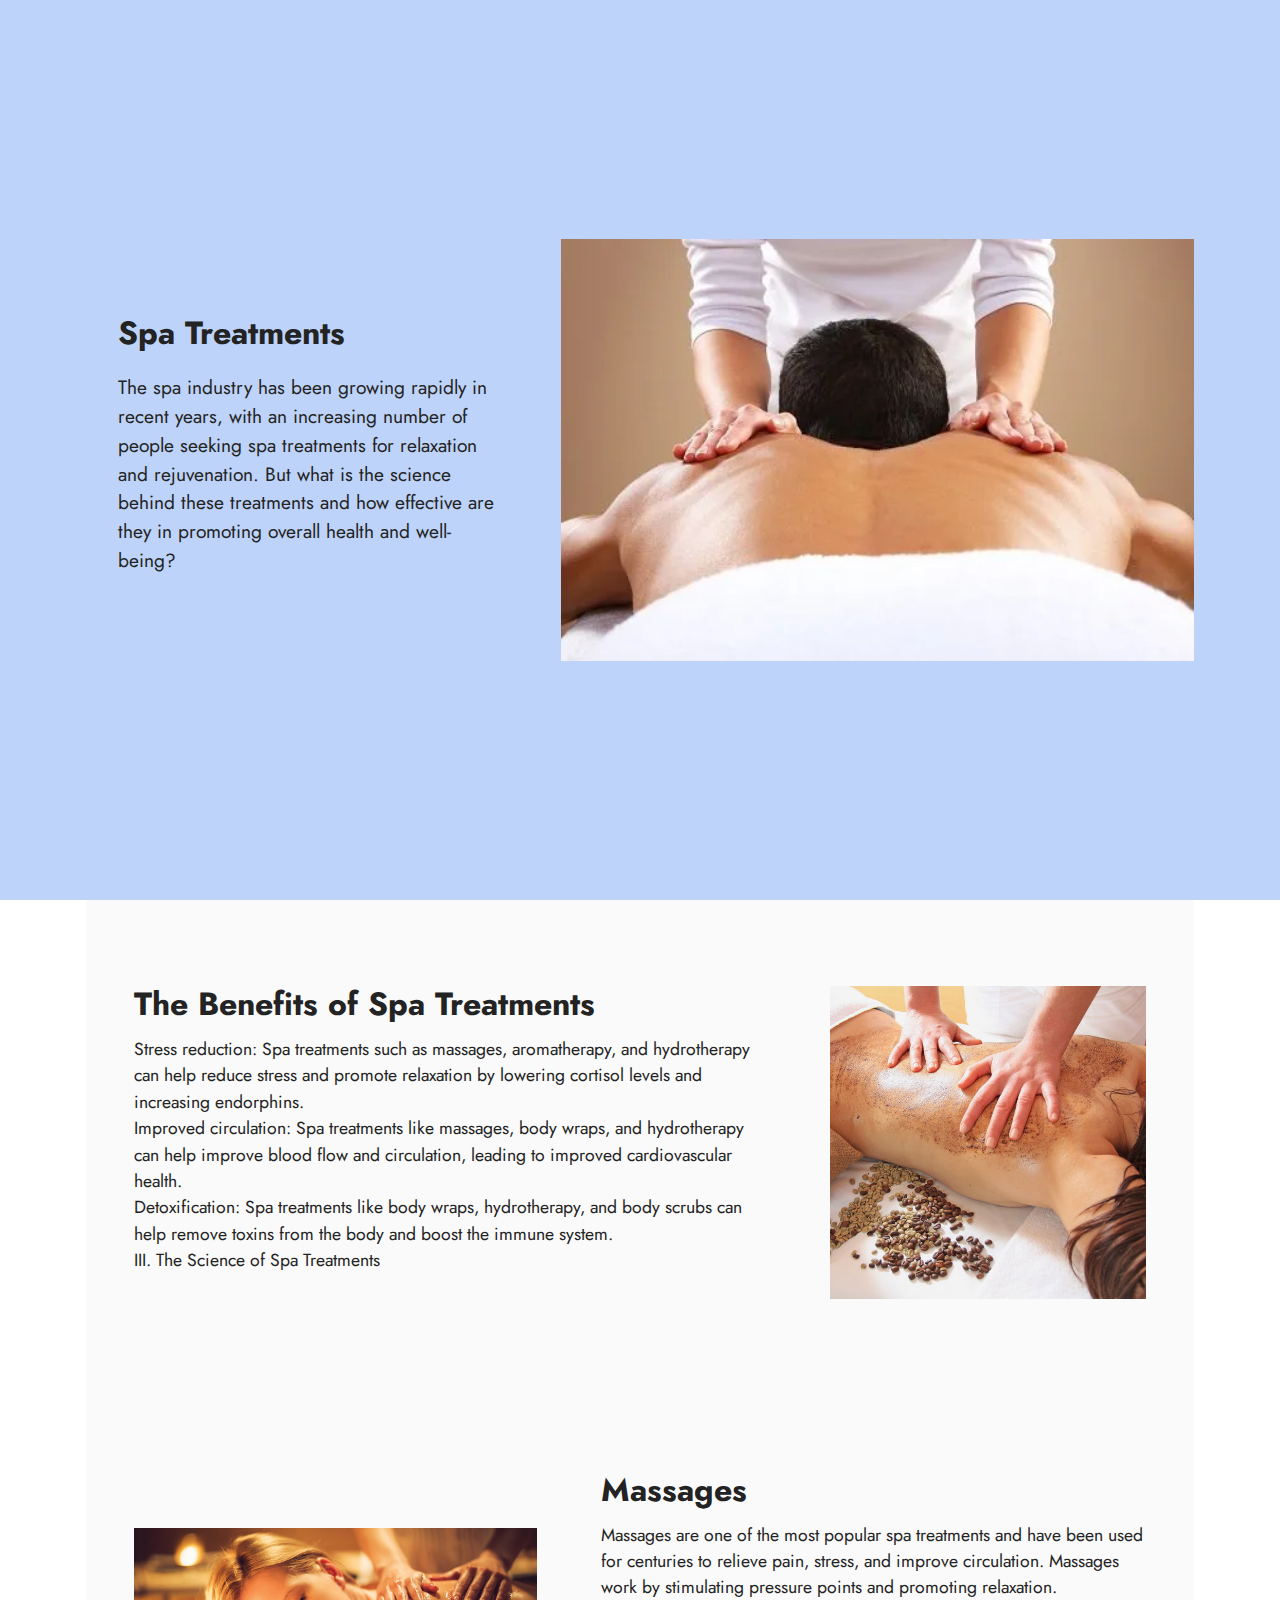
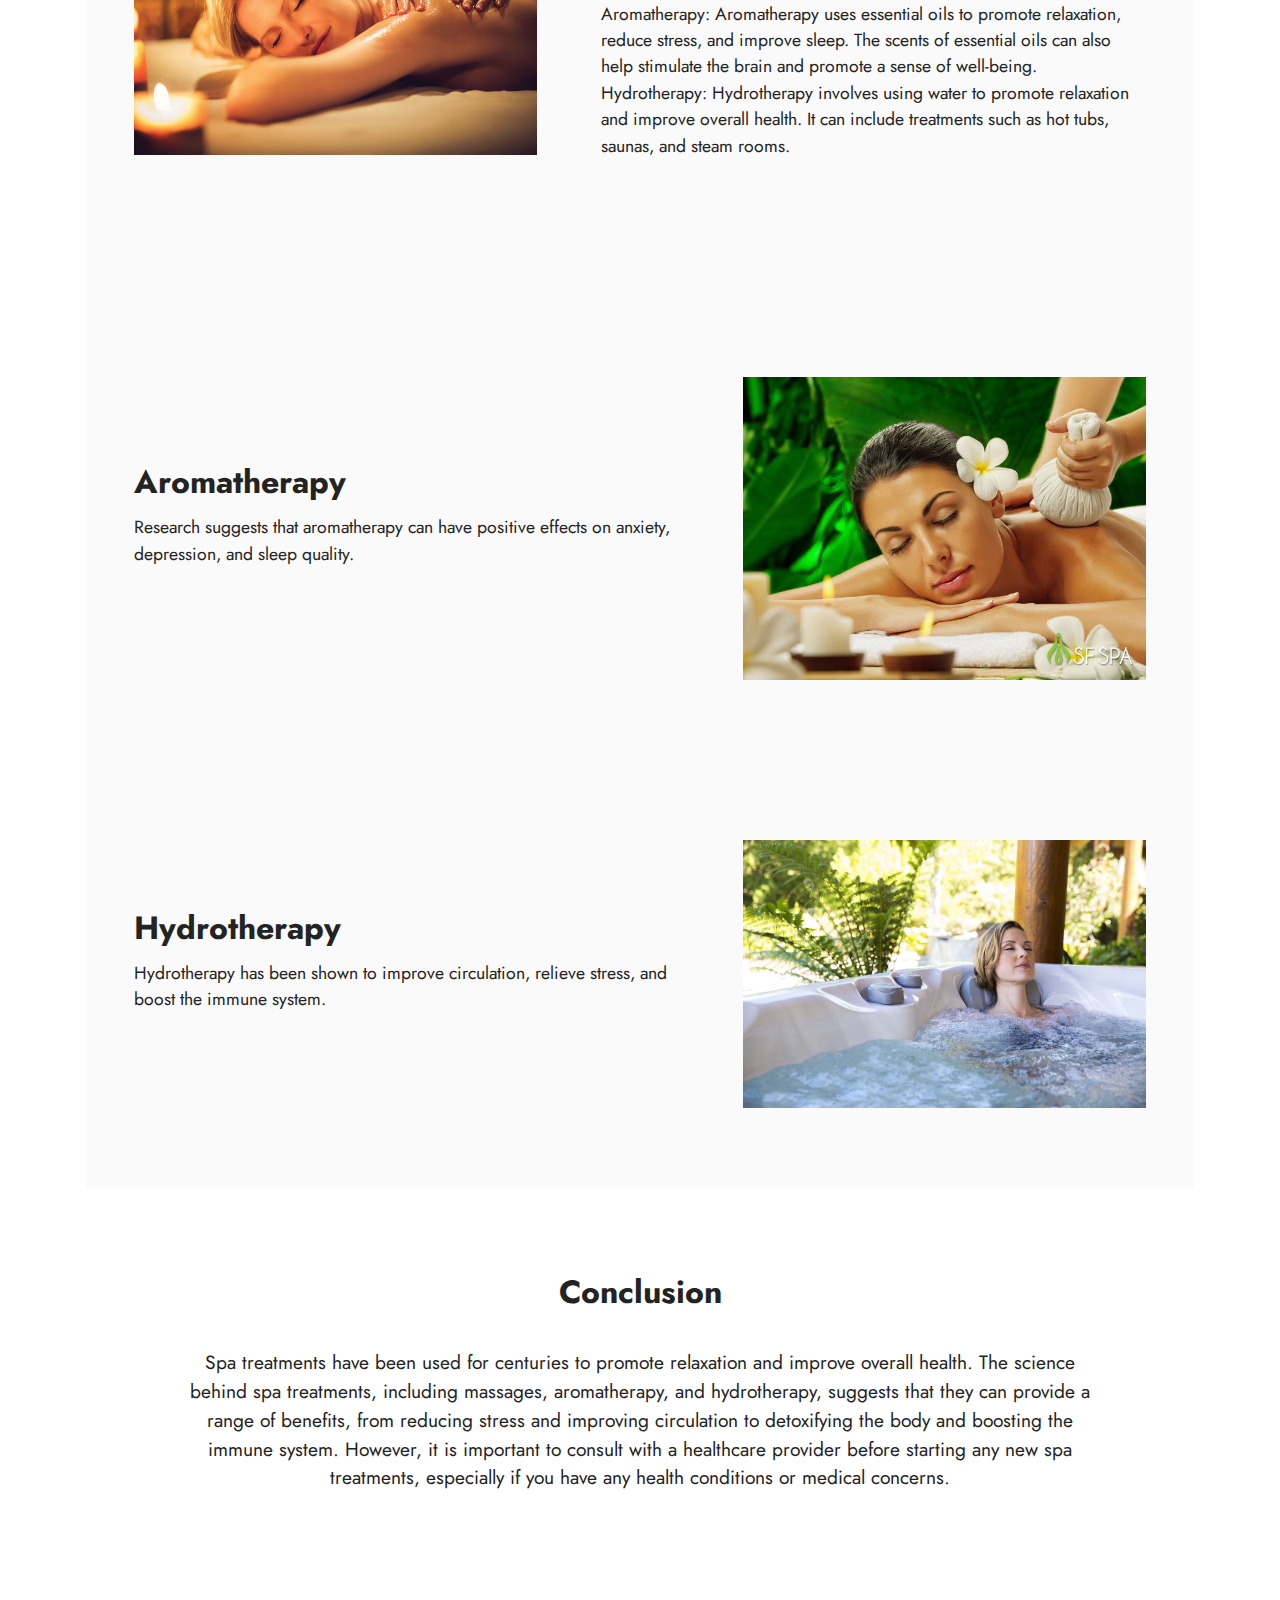
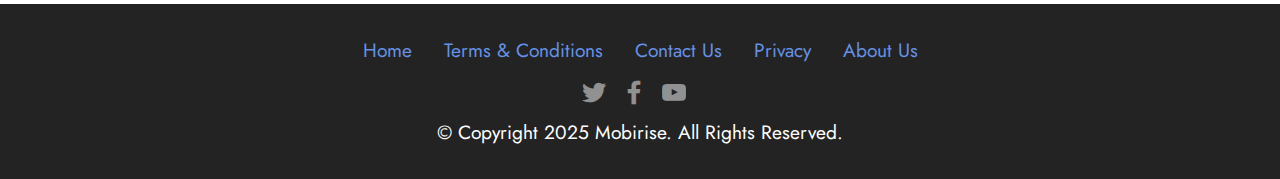
<file: index.html>
<!DOCTYPE html>
<html  >
<head>
  <!-- Site made with Mobirise Website Builder v5.7.12, https://mobirise.com -->
  <meta charset="UTF-8">
  <meta http-equiv="X-UA-Compatible" content="IE=edge">
  <meta name="generator" content="Mobirise v5.7.12, mobirise.com">
  <meta name="viewport" content="width=device-width, initial-scale=1, minimum-scale=1">
  <link rel="shortcut icon" href="assets/images/logo5.png" type="image/x-icon">
  <meta name="description" content="">
  
  
  <title>Home</title>
  <link rel="stylesheet" href="assets/bootstrap/css/bootstrap.min.css">
  <link rel="stylesheet" href="assets/bootstrap/css/bootstrap-grid.min.css">
  <link rel="stylesheet" href="assets/bootstrap/css/bootstrap-reboot.min.css">
  <link rel="stylesheet" href="assets/socicon/css/styles.css">
  <link rel="stylesheet" href="assets/theme/css/style.css">
  <link rel="preload" href="https://fonts.googleapis.com/css?family=Jost:100,200,300,400,500,600,700,800,900,100i,200i,300i,400i,500i,600i,700i,800i,900i&display=swap" as="style" onload="this.onload=null;this.rel='stylesheet'">
  <noscript><link rel="stylesheet" href="https://fonts.googleapis.com/css?family=Jost:100,200,300,400,500,600,700,800,900,100i,200i,300i,400i,500i,600i,700i,800i,900i&display=swap"></noscript>
  <link rel="preload" as="style" href="assets/mobirise/css/mbr-additional.css"><link rel="stylesheet" href="assets/mobirise/css/mbr-additional.css" type="text/css">

  
  
  
</head>
<body>
  
  <section data-bs-version="5.1" class="header14 cid-tur03gbu9p mbr-fullscreen" id="header14-6">

    

    
    

    <div class="container">
        <div class="row justify-content-center align-items-center">
            <div class="col-12 col-md-7 image-wrapper">
                <img src="assets/images/menspa-640w.webp" alt="">
            </div>
            <div class="col-12 col-md">
                <div class="text-wrapper">
                    <h1 class="mbr-section-title mbr-fonts-style mb-3 display-5"><strong>Spa Treatments&nbsp;</strong></h1>
                    <p class="mbr-text mbr-fonts-style display-7">The spa industry has been growing rapidly in recent years, with an increasing number of people seeking spa treatments for relaxation and rejuvenation. But what is the science behind these treatments and how effective are they in promoting overall health and well-being?&nbsp;<br></p>
                    
                </div>
            </div>
        </div>
    </div>
</section>

<section data-bs-version="5.1" class="features15 cid-tur06w1O29" id="features16-7">

    

    
    
    <div class="container">
        <div class="content-wrapper">
            <div class="row align-items-center">
                <div class="col-12 col-lg">
                    <div class="text-wrapper">
                        <h6 class="card-title mbr-fonts-style display-5"><strong>The Benefits of Spa Treatments</strong></h6>
                        <p class="mbr-text mbr-fonts-style mb-4 display-4">Stress reduction: Spa treatments such as massages, aromatherapy, and hydrotherapy can help reduce stress and promote relaxation by lowering cortisol levels and increasing endorphins.
<br>Improved circulation: Spa treatments like massages, body wraps, and hydrotherapy can help improve blood flow and circulation, leading to improved cardiovascular health.
<br>Detoxification: Spa treatments like body wraps, hydrotherapy, and body scrubs can help remove toxins from the body and boost the immune system.
<br>III. The Science of Spa Treatments</p>
                        
                    </div>
                </div>
                <div class="col-12 col-lg-4">
                    <div class="image-wrapper">
                        <img src="assets/images/spa1-614x608.jpg" alt="Mobirise Website Builder">
                    </div>
                </div>
            </div>
        </div>
    </div>
</section>

<section data-bs-version="5.1" class="features16 cid-tur06Oz2MU" id="features17-8">
    

    
    
    <div class="container">
        <div class="content-wrapper">
            <div class="row align-items-center">
                <div class="col-12 col-lg-5">
                    <div class="image-wrapper">
                        <img src="assets/images/spa2-752x423.jpg" alt="Mobirise Website Builder">
                    </div>
                </div>
                <div class="col-12 col-lg">
                    <div class="text-wrapper">
                        <h6 class="card-title mbr-fonts-style display-5">
                            <strong>Massages</strong>
                        </h6>
                        <p class="mbr-text mbr-fonts-style mb-4 display-4">Massages are one of the most popular spa treatments and have been used for centuries to relieve pain, stress, and improve circulation. Massages work by stimulating pressure points and promoting relaxation.
<br>Aromatherapy: Aromatherapy uses essential oils to promote relaxation, reduce stress, and improve sleep. The scents of essential oils can also help stimulate the brain and promote a sense of well-being.
<br>Hydrotherapy: Hydrotherapy involves using water to promote relaxation and improve overall health. It can include treatments such as hot tubs, saunas, and steam rooms.
<br><br></p>
                        
                    </div>
                </div>
            </div>
        </div>
    </div>
</section>

<section data-bs-version="5.1" class="features15 cid-tur070ZC2P" id="features16-9">

    

    
    
    <div class="container">
        <div class="content-wrapper">
            <div class="row align-items-center">
                <div class="col-12 col-lg">
                    <div class="text-wrapper">
                        <h6 class="card-title mbr-fonts-style display-5">
                            <strong>Aromatherapy</strong>
                        </h6>
                        <p class="mbr-text mbr-fonts-style mb-4 display-4">
                            Research suggests that aromatherapy can have positive effects on anxiety, depression, and sleep quality.</p>
                        
                    </div>
                </div>
                <div class="col-12 col-lg-5">
                    <div class="image-wrapper">
                        <img src="assets/images/spa3-640x480.jpg" alt="Mobirise Website Builder">
                    </div>
                </div>
            </div>
        </div>
    </div>
</section>

<section data-bs-version="5.1" class="features15 cid-tur07jVEAC" id="features16-a">

    

    
    
    <div class="container">
        <div class="content-wrapper">
            <div class="row align-items-center">
                <div class="col-12 col-lg">
                    <div class="text-wrapper">
                        <h6 class="card-title mbr-fonts-style display-5">
                            <strong>Hydrotherapy</strong>
                        </h6>
                        <p class="mbr-text mbr-fonts-style mb-4 display-4">
                            Hydrotherapy has been shown to improve circulation, relieve stress, and boost the immune system.</p>
                        
                    </div>
                </div>
                <div class="col-12 col-lg-5">
                    <div class="image-wrapper">
                        <img src="assets/images/spa4-752x501.jpg" alt="Mobirise Website Builder">
                    </div>
                </div>
            </div>
        </div>
    </div>
</section>

<section data-bs-version="5.1" class="content4 cid-tur0aCKkVO" id="content4-e">
    

    
    
    <div class="container">
        <div class="row justify-content-center">
            <div class="title col-md-12 col-lg-10">
                <h3 class="mbr-section-title mbr-fonts-style align-center mb-4 display-5">
                    <strong>Conclusion</strong>
                </h3>
                <h4 class="mbr-section-subtitle align-center mbr-fonts-style mb-4 display-7">Spa treatments have been used for centuries to promote relaxation and improve overall health. The science behind spa treatments, including massages, aromatherapy, and hydrotherapy, suggests that they can provide a range of benefits, from reducing stress and improving circulation to detoxifying the body and boosting the immune system. However, it is important to consult with a healthcare provider before starting any new spa treatments, especially if you have any health conditions or medical concerns.</h4>
                
            </div>
        </div>
    </div>
</section>

<section data-bs-version="5.1" class="footer3 cid-turbOr8IKA" once="footers" id="footer3-n">

    

    

    <div class="container">
        <div class="media-container-row align-center mbr-white">
            <div class="row row-links">
                <ul class="foot-menu">
                    
                    
                    
                    
                    
                <li class="foot-menu-item mbr-fonts-style display-7"><a href="index.html" class="text-primary">Home</a></li><li class="foot-menu-item mbr-fonts-style display-7"><a href="page4.html" class="text-primary">Terms &amp; Conditions</a></li><li class="foot-menu-item mbr-fonts-style display-7">
                        <a href="page1.html" class="text-primary">Contact Us</a>
                    </li><li class="foot-menu-item mbr-fonts-style display-7"><a href="page5.html" class="text-primary">Privacy</a></li><li class="foot-menu-item mbr-fonts-style display-7"><a href="page2.html" class="text-primary">About Us</a></li></ul>
            </div>
            <div class="row social-row">
                <div class="social-list align-right pb-2">
                    
                    
                    
                    
                    
                    
                <div class="soc-item">
                        <a href="index.html">
                            <span class="mbr-iconfont mbr-iconfont-social socicon-twitter socicon"></span>
                        </a>
                    </div><div class="soc-item">
                        <a href="index.html" target="_blank">
                            <span class="mbr-iconfont mbr-iconfont-social socicon-facebook socicon"></span>
                        </a>
                    </div><div class="soc-item">
                        <a href="index.html">
                            <span class="mbr-iconfont mbr-iconfont-social socicon-youtube socicon"></span>
                        </a>
                    </div></div>
            </div>
            <div class="row row-copirayt">
                <p class="mbr-text mb-0 mbr-fonts-style mbr-white align-center display-7">
                    © Copyright 2025 Mobirise. All Rights Reserved.
                </p>
            </div>
        </div>
    </div>
  
  
</body>
</html>
</file>
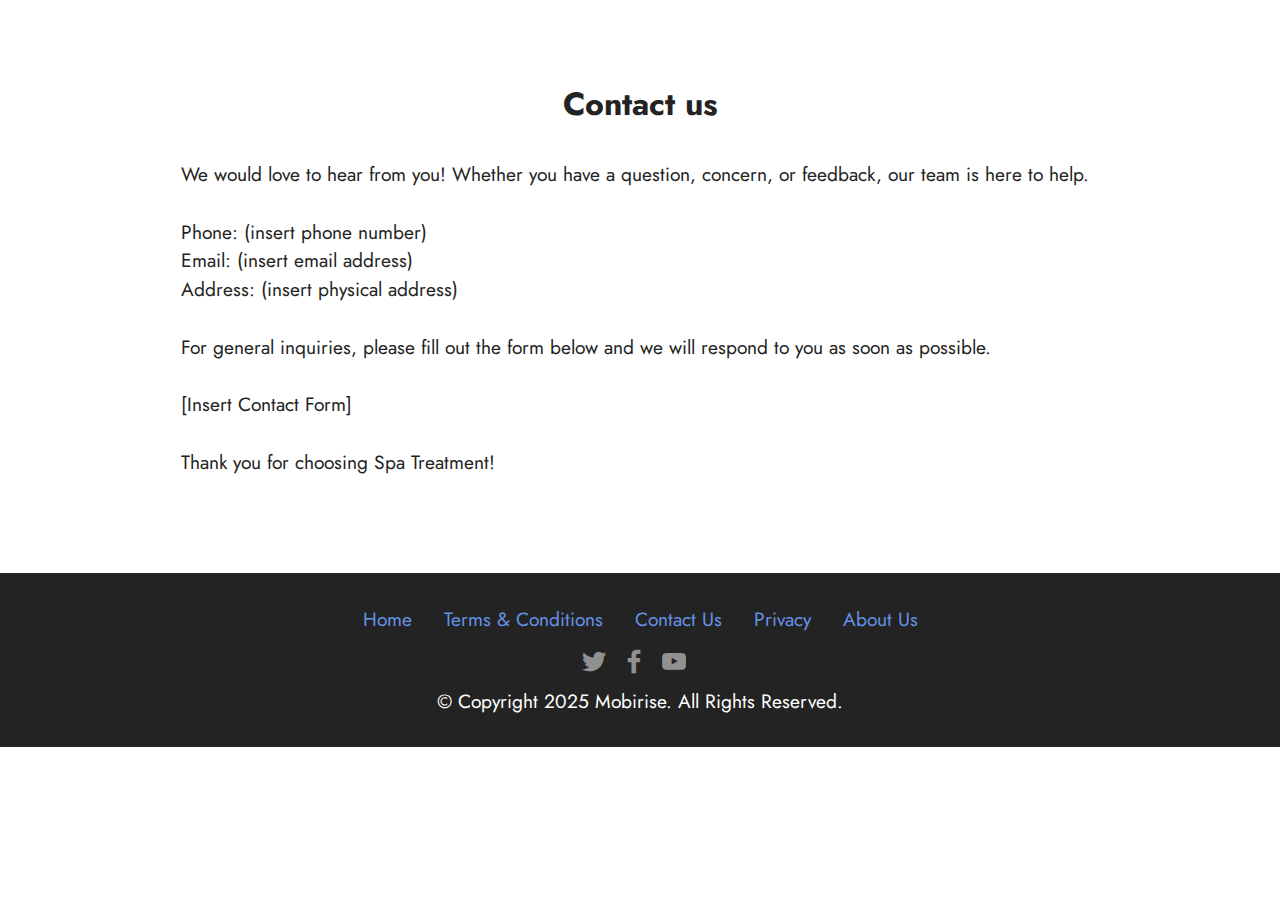
<file: page1.html>
<!DOCTYPE html>
<html  >
<head>
  <!-- Site made with Mobirise Website Builder v5.7.12, https://mobirise.com -->
  <meta charset="UTF-8">
  <meta http-equiv="X-UA-Compatible" content="IE=edge">
  <meta name="generator" content="Mobirise v5.7.12, mobirise.com">
  <meta name="viewport" content="width=device-width, initial-scale=1, minimum-scale=1">
  <link rel="shortcut icon" href="assets/images/logo5.png" type="image/x-icon">
  <meta name="description" content="">
  
  
  <title>Cuntact Us</title>
  <link rel="stylesheet" href="assets/bootstrap/css/bootstrap.min.css">
  <link rel="stylesheet" href="assets/bootstrap/css/bootstrap-grid.min.css">
  <link rel="stylesheet" href="assets/bootstrap/css/bootstrap-reboot.min.css">
  <link rel="stylesheet" href="assets/socicon/css/styles.css">
  <link rel="stylesheet" href="assets/theme/css/style.css">
  <link rel="preload" href="https://fonts.googleapis.com/css?family=Jost:100,200,300,400,500,600,700,800,900,100i,200i,300i,400i,500i,600i,700i,800i,900i&display=swap" as="style" onload="this.onload=null;this.rel='stylesheet'">
  <noscript><link rel="stylesheet" href="https://fonts.googleapis.com/css?family=Jost:100,200,300,400,500,600,700,800,900,100i,200i,300i,400i,500i,600i,700i,800i,900i&display=swap"></noscript>
  <link rel="preload" as="style" href="assets/mobirise/css/mbr-additional.css"><link rel="stylesheet" href="assets/mobirise/css/mbr-additional.css" type="text/css">

  
  
  
</head>
<body>
  
  <section data-bs-version="5.1" class="content5 cid-tur8W1nfE6" id="content5-j">
    
    <div class="container">
        <div class="row justify-content-center">
            <div class="col-md-12 col-lg-10">
                
                <h4 class="mbr-section-subtitle mbr-fonts-style mb-4 display-5"><strong>Contact us</strong></h4>
                <p class="mbr-text mbr-fonts-style display-7">We would love to hear from you! Whether you have a question, concern, or feedback, our team is here to help.
<br>
<br>Phone: (insert phone number)
<br>Email: (insert email address)
<br>Address: (insert physical address)
<br>
<br>For general inquiries, please fill out the form below and we will respond to you as soon as possible.
<br>
<br>[Insert Contact Form]
<br>
<br>Thank you for choosing Spa Treatment!</p>
            </div>
        </div>
    </div>
</section>

<section data-bs-version="5.1" class="footer3 cid-turbOr8IKA" once="footers" id="footer3-n">

    

    

    <div class="container">
        <div class="media-container-row align-center mbr-white">
            <div class="row row-links">
                <ul class="foot-menu">
                    
                    
                    
                    
                    
                <li class="foot-menu-item mbr-fonts-style display-7"><a href="index.html" class="text-primary">Home</a></li><li class="foot-menu-item mbr-fonts-style display-7"><a href="page4.html" class="text-primary">Terms &amp; Conditions</a></li><li class="foot-menu-item mbr-fonts-style display-7">
                        <a href="page1.html" class="text-primary">Contact Us</a>
                    </li><li class="foot-menu-item mbr-fonts-style display-7"><a href="page5.html" class="text-primary">Privacy</a></li><li class="foot-menu-item mbr-fonts-style display-7"><a href="page2.html" class="text-primary">About Us</a></li></ul>
            </div>
            <div class="row social-row">
                <div class="social-list align-right pb-2">
                    
                    
                    
                    
                    
                    
                <div class="soc-item">
                        <a href="index.html">
                            <span class="mbr-iconfont mbr-iconfont-social socicon-twitter socicon"></span>
                        </a>
                    </div><div class="soc-item">
                        <a href="index.html" target="_blank">
                            <span class="mbr-iconfont mbr-iconfont-social socicon-facebook socicon"></span>
                        </a>
                    </div><div class="soc-item">
                        <a href="index.html">
                            <span class="mbr-iconfont mbr-iconfont-social socicon-youtube socicon"></span>
                        </a>
                    </div></div>
            </div>
            <div class="row row-copirayt">
                <p class="mbr-text mb-0 mbr-fonts-style mbr-white align-center display-7">
                    © Copyright 2025 Mobirise. All Rights Reserved.
                </p>
            </div>
        </div>
    </div>
 
  
</body>
</html>
</file>
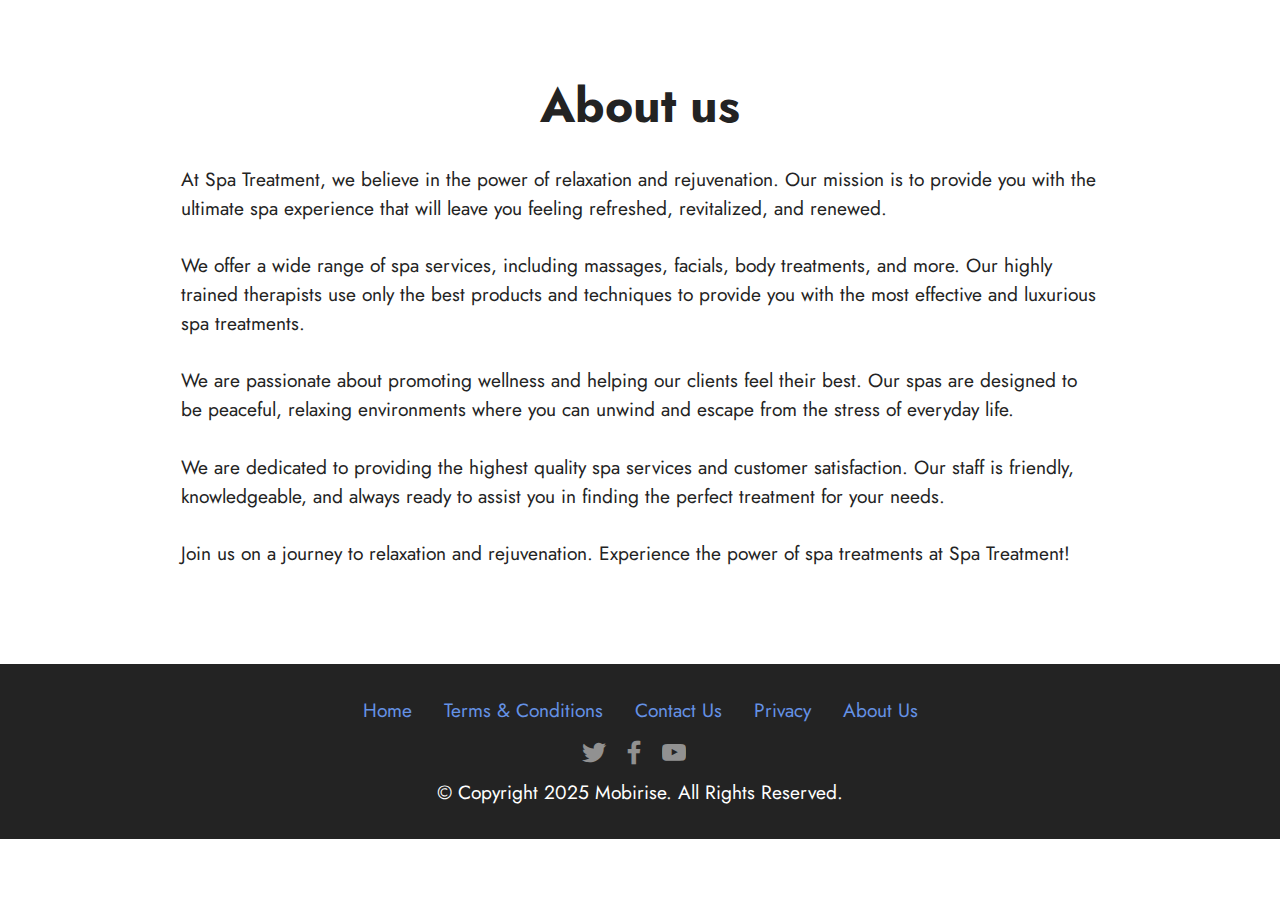
<file: page2.html>
<!DOCTYPE html>
<html  >
<head>
  <!-- Site made with Mobirise Website Builder v5.7.12, https://mobirise.com -->
  <meta charset="UTF-8">
  <meta http-equiv="X-UA-Compatible" content="IE=edge">
  <meta name="generator" content="Mobirise v5.7.12, mobirise.com">
  <meta name="viewport" content="width=device-width, initial-scale=1, minimum-scale=1">
  <link rel="shortcut icon" href="assets/images/logo5.png" type="image/x-icon">
  <meta name="description" content="">
  
  
  <title>About Us</title>
  <link rel="stylesheet" href="assets/bootstrap/css/bootstrap.min.css">
  <link rel="stylesheet" href="assets/bootstrap/css/bootstrap-grid.min.css">
  <link rel="stylesheet" href="assets/bootstrap/css/bootstrap-reboot.min.css">
  <link rel="stylesheet" href="assets/socicon/css/styles.css">
  <link rel="stylesheet" href="assets/theme/css/style.css">
  <link rel="preload" href="https://fonts.googleapis.com/css?family=Jost:100,200,300,400,500,600,700,800,900,100i,200i,300i,400i,500i,600i,700i,800i,900i&display=swap" as="style" onload="this.onload=null;this.rel='stylesheet'">
  <noscript><link rel="stylesheet" href="https://fonts.googleapis.com/css?family=Jost:100,200,300,400,500,600,700,800,900,100i,200i,300i,400i,500i,600i,700i,800i,900i&display=swap"></noscript>
  <link rel="preload" as="style" href="assets/mobirise/css/mbr-additional.css"><link rel="stylesheet" href="assets/mobirise/css/mbr-additional.css" type="text/css">

  
  
  
</head>
<body>
  
  <section data-bs-version="5.1" class="content5 cid-tur8u3D98p" id="content5-i">
    
    <div class="container">
        <div class="row justify-content-center">
            <div class="col-md-12 col-lg-10">
                
                <h4 class="mbr-section-subtitle mbr-fonts-style mb-4 display-2"><strong>About us</strong></h4>
                <p class="mbr-text mbr-fonts-style display-7">At Spa Treatment, we believe in the power of relaxation and rejuvenation. Our mission is to provide you with the ultimate spa experience that will leave you feeling refreshed, revitalized, and renewed.
<br>
<br>We offer a wide range of spa services, including massages, facials, body treatments, and more. Our highly trained therapists use only the best products and techniques to provide you with the most effective and luxurious spa treatments.
<br>
<br>We are passionate about promoting wellness and helping our clients feel their best. Our spas are designed to be peaceful, relaxing environments where you can unwind and escape from the stress of everyday life.
<br>
<br>We are dedicated to providing the highest quality spa services and customer satisfaction. Our staff is friendly, knowledgeable, and always ready to assist you in finding the perfect treatment for your needs.
<br>
<br>Join us on a journey to relaxation and rejuvenation. Experience the power of spa treatments at Spa Treatment!</p>
            </div>
        </div>
    </div>
</section>

<section data-bs-version="5.1" class="footer3 cid-turbOr8IKA" once="footers" id="footer3-n">

    

    

    <div class="container">
        <div class="media-container-row align-center mbr-white">
            <div class="row row-links">
                <ul class="foot-menu">
                    
                    
                    
                    
                    
                <li class="foot-menu-item mbr-fonts-style display-7"><a href="index.html" class="text-primary">Home</a></li><li class="foot-menu-item mbr-fonts-style display-7"><a href="page4.html" class="text-primary">Terms &amp; Conditions</a></li><li class="foot-menu-item mbr-fonts-style display-7">
                        <a href="page1.html" class="text-primary">Contact Us</a>
                    </li><li class="foot-menu-item mbr-fonts-style display-7"><a href="page5.html" class="text-primary">Privacy</a></li><li class="foot-menu-item mbr-fonts-style display-7"><a href="page2.html" class="text-primary">About Us</a></li></ul>
            </div>
            <div class="row social-row">
                <div class="social-list align-right pb-2">
                    
                    
                    
                    
                    
                    
                <div class="soc-item">
                        <a href="index.html">
                            <span class="mbr-iconfont mbr-iconfont-social socicon-twitter socicon"></span>
                        </a>
                    </div><div class="soc-item">
                        <a href="index.html" target="_blank">
                            <span class="mbr-iconfont mbr-iconfont-social socicon-facebook socicon"></span>
                        </a>
                    </div><div class="soc-item">
                        <a href="index.html">
                            <span class="mbr-iconfont mbr-iconfont-social socicon-youtube socicon"></span>
                        </a>
                    </div></div>
            </div>
            <div class="row row-copirayt">
                <p class="mbr-text mb-0 mbr-fonts-style mbr-white align-center display-7">
                    © Copyright 2025 Mobirise. All Rights Reserved.
                </p>
            </div>
        </div>
    </div>
 
  
</body>
</html>
</file>
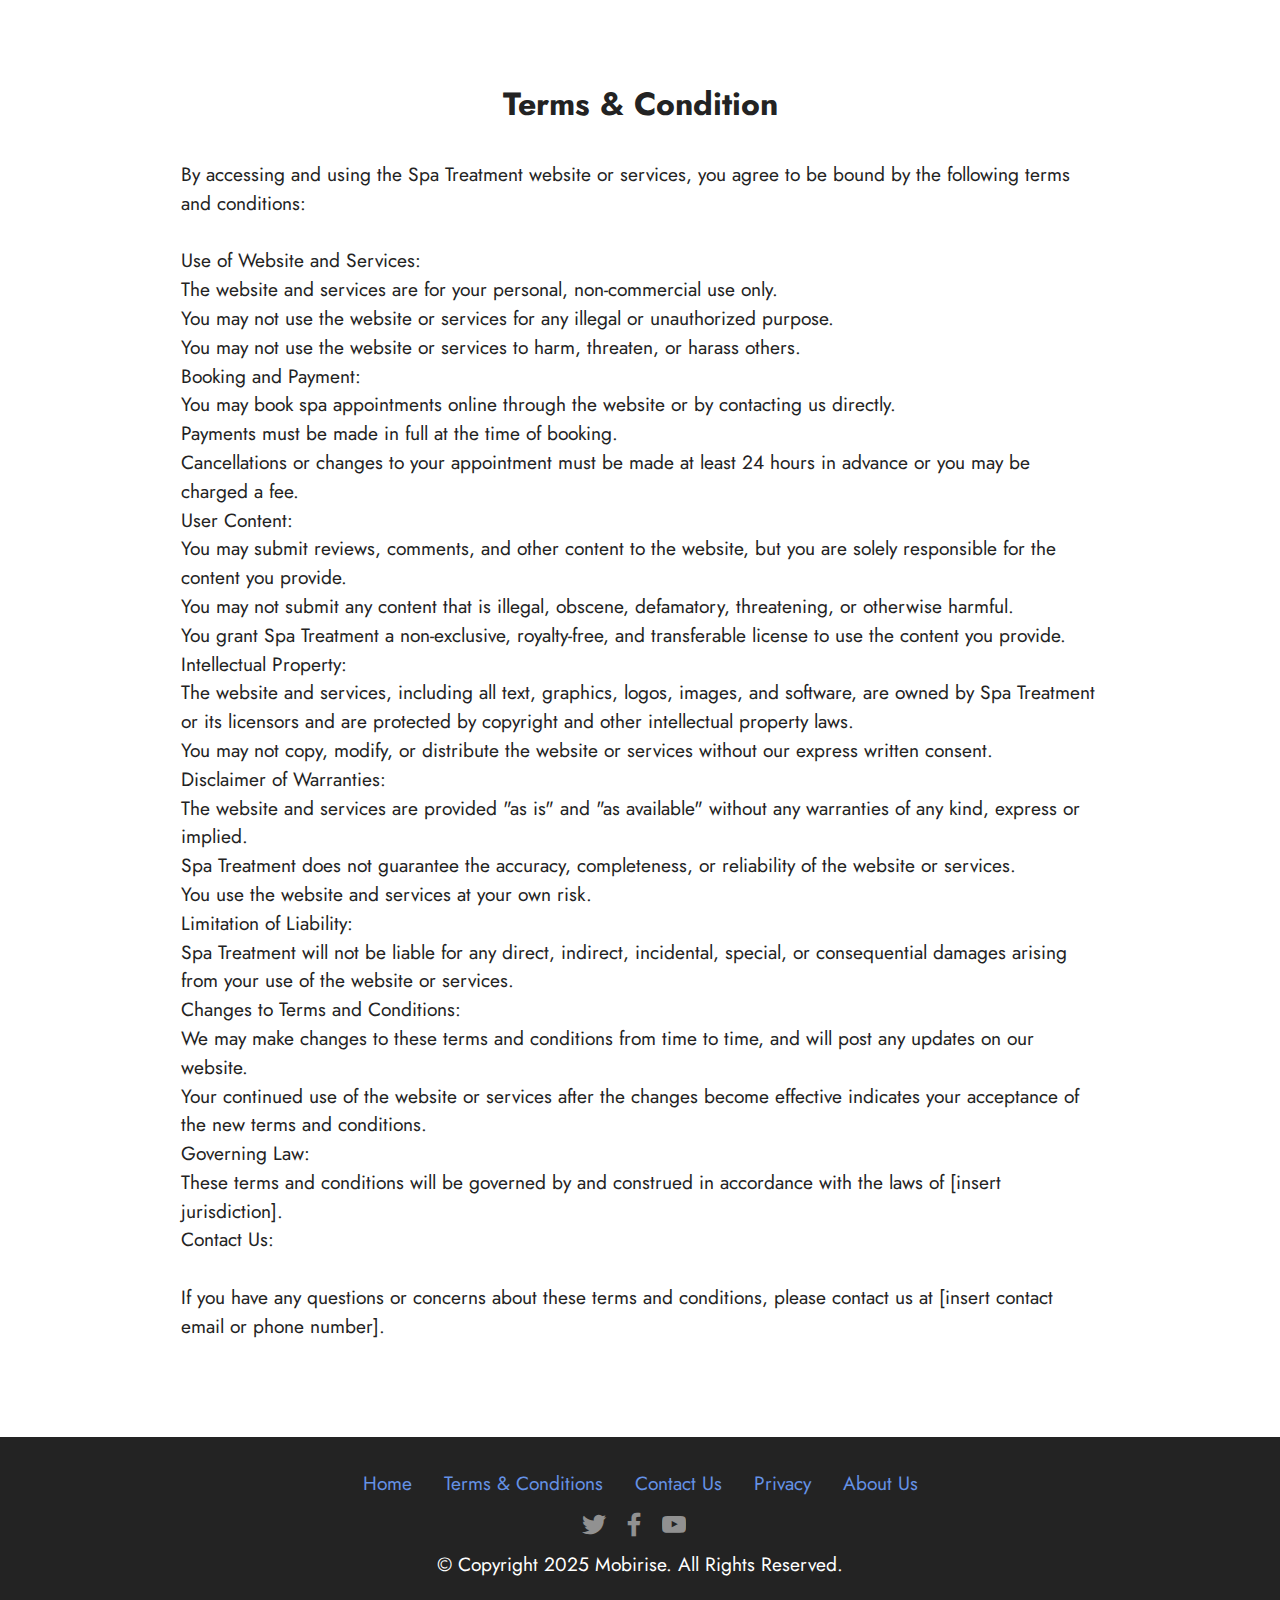
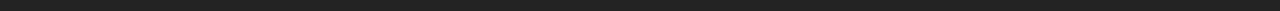
<file: page4.html>
<!DOCTYPE html>
<html  >
<head>
  <!-- Site made with Mobirise Website Builder v5.7.12, https://mobirise.com -->
  <meta charset="UTF-8">
  <meta http-equiv="X-UA-Compatible" content="IE=edge">
  <meta name="generator" content="Mobirise v5.7.12, mobirise.com">
  <meta name="viewport" content="width=device-width, initial-scale=1, minimum-scale=1">
  <link rel="shortcut icon" href="assets/images/logo5.png" type="image/x-icon">
  <meta name="description" content="">
  
  
  <title>Terms &amp;amp; Conditions</title>
  <link rel="stylesheet" href="assets/bootstrap/css/bootstrap.min.css">
  <link rel="stylesheet" href="assets/bootstrap/css/bootstrap-grid.min.css">
  <link rel="stylesheet" href="assets/bootstrap/css/bootstrap-reboot.min.css">
  <link rel="stylesheet" href="assets/socicon/css/styles.css">
  <link rel="stylesheet" href="assets/theme/css/style.css">
  <link rel="preload" href="https://fonts.googleapis.com/css?family=Jost:100,200,300,400,500,600,700,800,900,100i,200i,300i,400i,500i,600i,700i,800i,900i&display=swap" as="style" onload="this.onload=null;this.rel='stylesheet'">
  <noscript><link rel="stylesheet" href="https://fonts.googleapis.com/css?family=Jost:100,200,300,400,500,600,700,800,900,100i,200i,300i,400i,500i,600i,700i,800i,900i&display=swap"></noscript>
  <link rel="preload" as="style" href="assets/mobirise/css/mbr-additional.css"><link rel="stylesheet" href="assets/mobirise/css/mbr-additional.css" type="text/css">

  
  
  
</head>
<body>
  
  <section data-bs-version="5.1" class="content5 cid-tura0Bz4FY" id="content5-k">
    
    <div class="container">
        <div class="row justify-content-center">
            <div class="col-md-12 col-lg-10">
                
                <h4 class="mbr-section-subtitle mbr-fonts-style mb-4 display-5"><strong>Terms &amp; Condition</strong></h4>
                <p class="mbr-text mbr-fonts-style display-7">By accessing and using the Spa Treatment website or services, you agree to be bound by the following terms and conditions:
<br>
<br>Use of Website and Services:
<br>The website and services are for your personal, non-commercial use only.
<br>You may not use the website or services for any illegal or unauthorized purpose.
<br>You may not use the website or services to harm, threaten, or harass others.
<br>Booking and Payment:
<br>You may book spa appointments online through the website or by contacting us directly.
<br>Payments must be made in full at the time of booking.
<br>Cancellations or changes to your appointment must be made at least 24 hours in advance or you may be charged a fee.
<br>User Content:
<br>You may submit reviews, comments, and other content to the website, but you are solely responsible for the content you provide.
<br>You may not submit any content that is illegal, obscene, defamatory, threatening, or otherwise harmful.
<br>You grant Spa Treatment a non-exclusive, royalty-free, and transferable license to use the content you provide.
<br>Intellectual Property:
<br>The website and services, including all text, graphics, logos, images, and software, are owned by Spa Treatment or its licensors and are protected by copyright and other intellectual property laws.
<br>You may not copy, modify, or distribute the website or services without our express written consent.
<br>Disclaimer of Warranties:
<br>The website and services are provided "as is" and "as available" without any warranties of any kind, express or implied.
<br>Spa Treatment does not guarantee the accuracy, completeness, or reliability of the website or services.
<br>You use the website and services at your own risk.
<br>Limitation of Liability:
<br>Spa Treatment will not be liable for any direct, indirect, incidental, special, or consequential damages arising from your use of the website or services.
<br>Changes to Terms and Conditions:
<br>We may make changes to these terms and conditions from time to time, and will post any updates on our website.
<br>Your continued use of the website or services after the changes become effective indicates your acceptance of the new terms and conditions.
<br>Governing Law:
<br>These terms and conditions will be governed by and construed in accordance with the laws of [insert jurisdiction].
<br>Contact Us:
<br>
<br>If you have any questions or concerns about these terms and conditions, please contact us at [insert contact email or phone number].</p>
            </div>
        </div>
    </div>
</section>

<section data-bs-version="5.1" class="footer3 cid-turbOr8IKA" once="footers" id="footer3-n">

    

    

    <div class="container">
        <div class="media-container-row align-center mbr-white">
            <div class="row row-links">
                <ul class="foot-menu">
                    
                    
                    
                    
                    
                <li class="foot-menu-item mbr-fonts-style display-7"><a href="index.html" class="text-primary">Home</a></li><li class="foot-menu-item mbr-fonts-style display-7"><a href="page4.html" class="text-primary">Terms &amp; Conditions</a></li><li class="foot-menu-item mbr-fonts-style display-7">
                        <a href="page1.html" class="text-primary">Contact Us</a>
                    </li><li class="foot-menu-item mbr-fonts-style display-7"><a href="page5.html" class="text-primary">Privacy</a></li><li class="foot-menu-item mbr-fonts-style display-7"><a href="page2.html" class="text-primary">About Us</a></li></ul>
            </div>
            <div class="row social-row">
                <div class="social-list align-right pb-2">
                    
                    
                    
                    
                    
                    
                <div class="soc-item">
                        <a href="index.html">
                            <span class="mbr-iconfont mbr-iconfont-social socicon-twitter socicon"></span>
                        </a>
                    </div><div class="soc-item">
                        <a href="index.html" target="_blank">
                            <span class="mbr-iconfont mbr-iconfont-social socicon-facebook socicon"></span>
                        </a>
                    </div><div class="soc-item">
                        <a href="index.html">
                            <span class="mbr-iconfont mbr-iconfont-social socicon-youtube socicon"></span>
                        </a>
                    </div></div>
            </div>
            <div class="row row-copirayt">
                <p class="mbr-text mb-0 mbr-fonts-style mbr-white align-center display-7">
                    © Copyright 2025 Mobirise. All Rights Reserved.
                </p>
            </div>
        </div>
    </div>
 
  
</body>
</html>
</file>
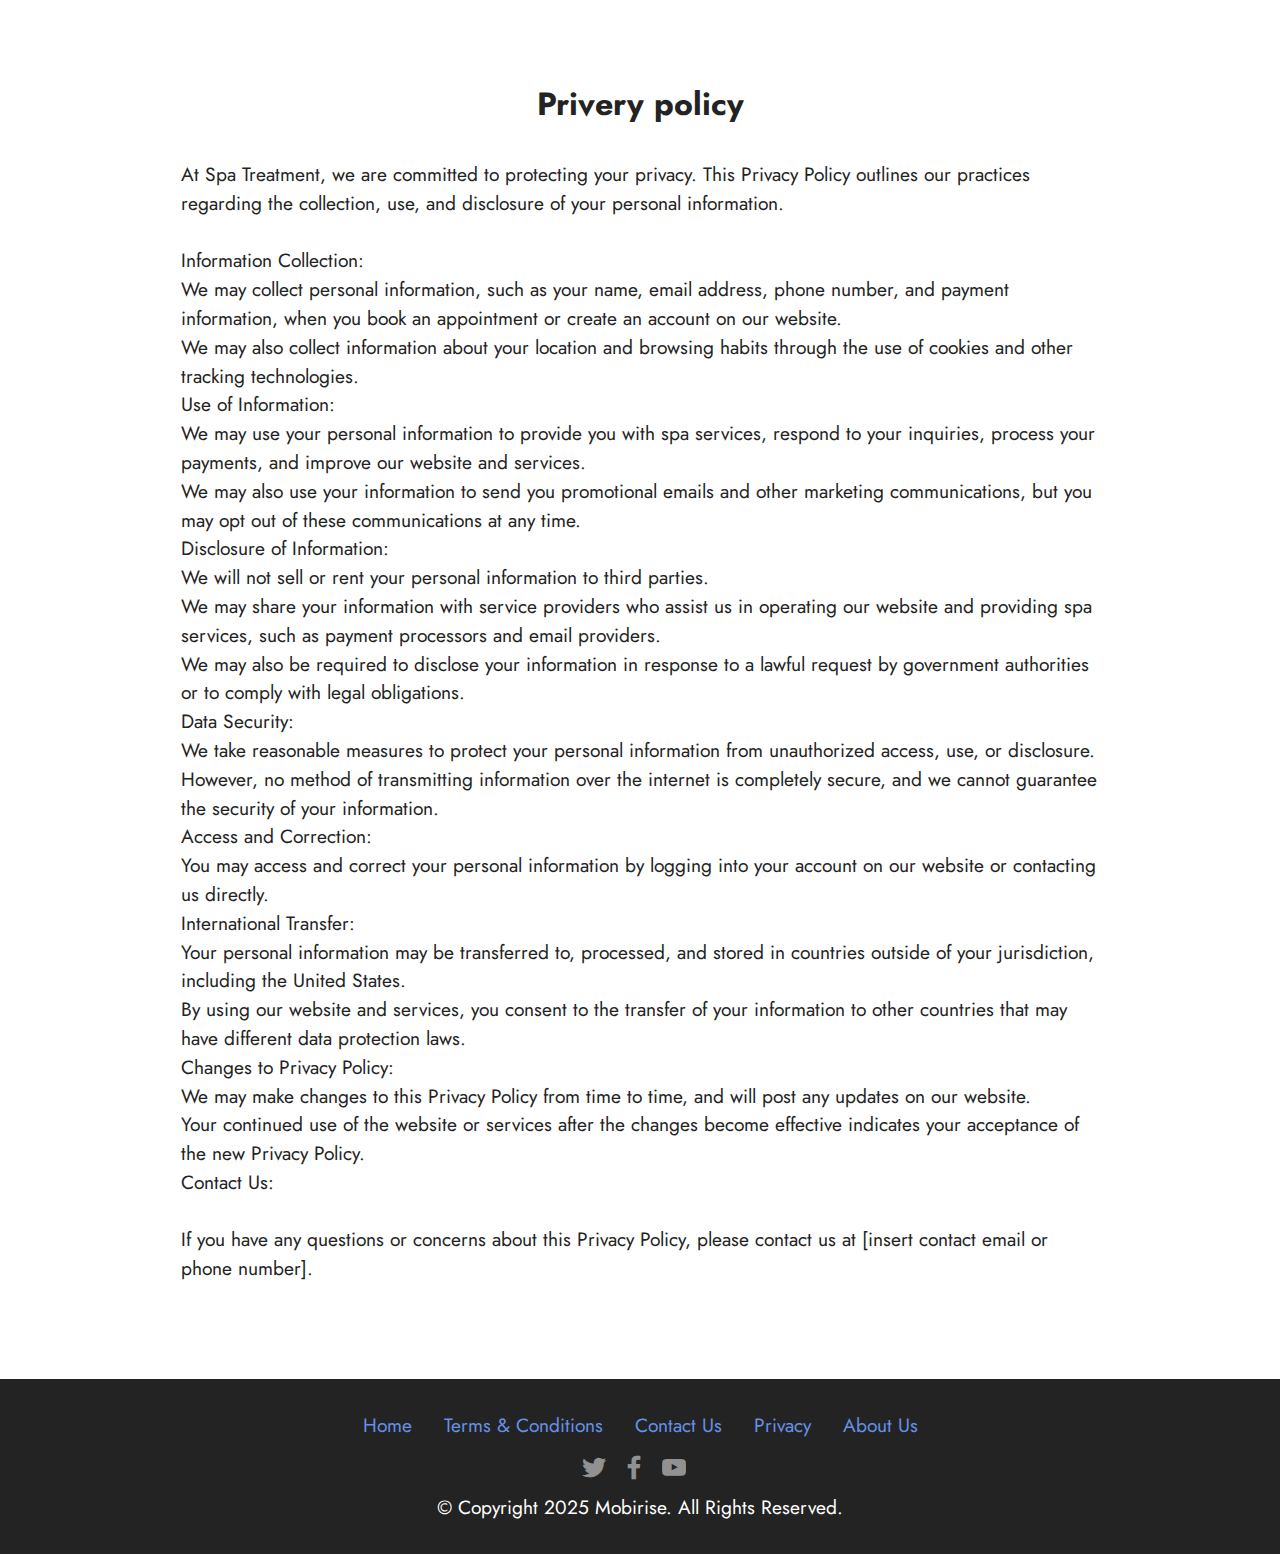
<file: page5.html>
<!DOCTYPE html>
<html  >
<head>
  <!-- Site made with Mobirise Website Builder v5.7.12, https://mobirise.com -->
  <meta charset="UTF-8">
  <meta http-equiv="X-UA-Compatible" content="IE=edge">
  <meta name="generator" content="Mobirise v5.7.12, mobirise.com">
  <meta name="viewport" content="width=device-width, initial-scale=1, minimum-scale=1">
  <link rel="shortcut icon" href="assets/images/logo5.png" type="image/x-icon">
  <meta name="description" content="">
  
  
  <title>privacy</title>
  <link rel="stylesheet" href="assets/bootstrap/css/bootstrap.min.css">
  <link rel="stylesheet" href="assets/bootstrap/css/bootstrap-grid.min.css">
  <link rel="stylesheet" href="assets/bootstrap/css/bootstrap-reboot.min.css">
  <link rel="stylesheet" href="assets/socicon/css/styles.css">
  <link rel="stylesheet" href="assets/theme/css/style.css">
  <link rel="preload" href="https://fonts.googleapis.com/css?family=Jost:100,200,300,400,500,600,700,800,900,100i,200i,300i,400i,500i,600i,700i,800i,900i&display=swap" as="style" onload="this.onload=null;this.rel='stylesheet'">
  <noscript><link rel="stylesheet" href="https://fonts.googleapis.com/css?family=Jost:100,200,300,400,500,600,700,800,900,100i,200i,300i,400i,500i,600i,700i,800i,900i&display=swap"></noscript>
  <link rel="preload" as="style" href="assets/mobirise/css/mbr-additional.css"><link rel="stylesheet" href="assets/mobirise/css/mbr-additional.css" type="text/css">

  
  
  
</head>
<body>
  
  <section data-bs-version="5.1" class="content5 cid-turbmj51ha" id="content5-m">
    
    <div class="container">
        <div class="row justify-content-center">
            <div class="col-md-12 col-lg-10">
                
                <h4 class="mbr-section-subtitle mbr-fonts-style mb-4 display-5">
                    <strong>Privery policy</strong></h4>
                <p class="mbr-text mbr-fonts-style display-7">At Spa Treatment, we are committed to protecting your privacy. This Privacy Policy outlines our practices regarding the collection, use, and disclosure of your personal information.
<br>
<br>Information Collection:
<br>We may collect personal information, such as your name, email address, phone number, and payment information, when you book an appointment or create an account on our website.
<br>We may also collect information about your location and browsing habits through the use of cookies and other tracking technologies.
<br>Use of Information:
<br>We may use your personal information to provide you with spa services, respond to your inquiries, process your payments, and improve our website and services.
<br>We may also use your information to send you promotional emails and other marketing communications, but you may opt out of these communications at any time.
<br>Disclosure of Information:
<br>We will not sell or rent your personal information to third parties.
<br>We may share your information with service providers who assist us in operating our website and providing spa services, such as payment processors and email providers.
<br>We may also be required to disclose your information in response to a lawful request by government authorities or to comply with legal obligations.
<br>Data Security:
<br>We take reasonable measures to protect your personal information from unauthorized access, use, or disclosure.
<br>However, no method of transmitting information over the internet is completely secure, and we cannot guarantee the security of your information.
<br>Access and Correction:
<br>You may access and correct your personal information by logging into your account on our website or contacting us directly.
<br>International Transfer:
<br>Your personal information may be transferred to, processed, and stored in countries outside of your jurisdiction, including the United States.
<br>By using our website and services, you consent to the transfer of your information to other countries that may have different data protection laws.
<br>Changes to Privacy Policy:
<br>We may make changes to this Privacy Policy from time to time, and will post any updates on our website.
<br>Your continued use of the website or services after the changes become effective indicates your acceptance of the new Privacy Policy.
<br>Contact Us:
<br>
<br>If you have any questions or concerns about this Privacy Policy, please contact us at [insert contact email or phone number].</p>
            </div>
        </div>
    </div>
</section>

<section data-bs-version="5.1" class="footer3 cid-turbOr8IKA" once="footers" id="footer3-n">

    

    

    <div class="container">
        <div class="media-container-row align-center mbr-white">
            <div class="row row-links">
                <ul class="foot-menu">
                    
                    
                    
                    
                    
                <li class="foot-menu-item mbr-fonts-style display-7"><a href="index.html" class="text-primary">Home</a></li><li class="foot-menu-item mbr-fonts-style display-7"><a href="page4.html" class="text-primary">Terms &amp; Conditions</a></li><li class="foot-menu-item mbr-fonts-style display-7">
                        <a href="page1.html" class="text-primary">Contact Us</a>
                    </li><li class="foot-menu-item mbr-fonts-style display-7"><a href="page5.html" class="text-primary">Privacy</a></li><li class="foot-menu-item mbr-fonts-style display-7"><a href="page2.html" class="text-primary">About Us</a></li></ul>
            </div>
            <div class="row social-row">
                <div class="social-list align-right pb-2">
                    
                    
                    
                    
                    
                    
                <div class="soc-item">
                        <a href="index.html">
                            <span class="mbr-iconfont mbr-iconfont-social socicon-twitter socicon"></span>
                        </a>
                    </div><div class="soc-item">
                        <a href="index.html" target="_blank">
                            <span class="mbr-iconfont mbr-iconfont-social socicon-facebook socicon"></span>
                        </a>
                    </div><div class="soc-item">
                        <a href="index.html">
                            <span class="mbr-iconfont mbr-iconfont-social socicon-youtube socicon"></span>
                        </a>
                    </div></div>
            </div>
            <div class="row row-copirayt">
                <p class="mbr-text mb-0 mbr-fonts-style mbr-white align-center display-7">
                    © Copyright 2025 Mobirise. All Rights Reserved.
                </p>
            </div>
        </div>
    </div>
 
  
</body>
</html>
</file>
<file: assets/socicon/css/styles.css>
@charset "UTF-8";

@font-face {
  font-family: 'Socicon';
  src:  url('../fonts/socicon.eot');
  src:  url('../fonts/socicon.eot?#iefix') format('embedded-opentype'),
    url('../fonts/socicon.woff2') format('woff2'),
    url('../fonts/socicon.ttf') format('truetype'),
    url('../fonts/socicon.woff') format('woff'),
    url('../fonts/socicon.svg#socicon') format('svg');
  font-weight: normal;
  font-style: normal;
  font-display: swap;
}

[data-icon]:before {
  font-family: "socicon" !important;
  content: attr(data-icon);
  font-style: normal !important;
  font-weight: normal !important;
  font-variant: normal !important;
  text-transform: none !important;
  speak: none;
  line-height: 1;
  -webkit-font-smoothing: antialiased;
  -moz-osx-font-smoothing: grayscale;
}

[class^="socicon-"], [class*=" socicon-"] {
  /* use !important to prevent issues with browser extensions that change fonts */
  font-family: 'Socicon' !important;
  speak: none;
  font-style: normal;
  font-weight: normal;
  font-variant: normal;
  text-transform: none;
  line-height: 1;

  /* Better Font Rendering =========== */
  -webkit-font-smoothing: antialiased;
  -moz-osx-font-smoothing: grayscale;
}

.socicon-eitaa:before {
  content: "\e97c";
}
.socicon-soroush:before {
  content: "\e97d";
}
.socicon-bale:before {
  content: "\e97e";
}
.socicon-zazzle:before {
  content: "\e97b";
}
.socicon-society6:before {
  content: "\e97a";
}
.socicon-redbubble:before {
  content: "\e979";
}
.socicon-avvo:before {
  content: "\e978";
}
.socicon-stitcher:before {
  content: "\e977";
}
.socicon-googlehangouts:before {
  content: "\e974";
}
.socicon-dlive:before {
  content: "\e975";
}
.socicon-vsco:before {
  content: "\e976";
}
.socicon-flipboard:before {
  content: "\e973";
}
.socicon-ubuntu:before {
  content: "\e958";
}
.socicon-artstation:before {
  content: "\e959";
}
.socicon-invision:before {
  content: "\e95a";
}
.socicon-torial:before {
  content: "\e95b";
}
.socicon-collectorz:before {
  content: "\e95c";
}
.socicon-seenthis:before {
  content: "\e95d";
}
.socicon-googleplaymusic:before {
  content: "\e95e";
}
.socicon-debian:before {
  content: "\e95f";
}
.socicon-filmfreeway:before {
  content: "\e960";
}
.socicon-gnome:before {
  content: "\e961";
}
.socicon-itchio:before {
  content: "\e962";
}
.socicon-jamendo:before {
  content: "\e963";
}
.socicon-mix:before {
  content: "\e964";
}
.socicon-sharepoint:before {
  content: "\e965";
}
.socicon-tinder:before {
  content: "\e966";
}
.socicon-windguru:before {
  content: "\e967";
}
.socicon-cdbaby:before {
  content: "\e968";
}
.socicon-elementaryos:before {
  content: "\e969";
}
.socicon-stage32:before {
  content: "\e96a";
}
.socicon-tiktok:before {
  content: "\e96b";
}
.socicon-gitter:before {
  content: "\e96c";
}
.socicon-letterboxd:before {
  content: "\e96d";
}
.socicon-threema:before {
  content: "\e96e";
}
.socicon-splice:before {
  content: "\e96f";
}
.socicon-metapop:before {
  content: "\e970";
}
.socicon-naver:before {
  content: "\e971";
}
.socicon-remote:before {
  content: "\e972";
}
.socicon-internet:before {
  content: "\e957";
}
.socicon-moddb:before {
  content: "\e94b";
}
.socicon-indiedb:before {
  content: "\e94c";
}
.socicon-traxsource:before {
  content: "\e94d";
}
.socicon-gamefor:before {
  content: "\e94e";
}
.socicon-pixiv:before {
  content: "\e94f";
}
.socicon-myanimelist:before {
  content: "\e950";
}
.socicon-blackberry:before {
  content: "\e951";
}
.socicon-wickr:before {
  content: "\e952";
}
.socicon-spip:before {
  content: "\e953";
}
.socicon-napster:before {
  content: "\e954";
}
.socicon-beatport:before {
  content: "\e955";
}
.socicon-hackerone:before {
  content: "\e956";
}
.socicon-hackernews:before {
  content: "\e946";
}
.socicon-smashwords:before {
  content: "\e947";
}
.socicon-kobo:before {
  content: "\e948";
}
.socicon-bookbub:before {
  content: "\e949";
}
.socicon-mailru:before {
  content: "\e94a";
}
.socicon-gitlab:before {
  content: "\e945";
}
.socicon-instructables:before {
  content: "\e944";
}
.socicon-portfolio:before {
  content: "\e943";
}
.socicon-codered:before {
  content: "\e940";
}
.socicon-origin:before {
  content: "\e941";
}
.socicon-nextdoor:before {
  content: "\e942";
}
.socicon-udemy:before {
  content: "\e93f";
}
.socicon-livemaster:before {
  content: "\e93e";
}
.socicon-crunchbase:before {
  content: "\e93b";
}
.socicon-homefy:before {
  content: "\e93c";
}
.socicon-calendly:before {
  content: "\e93d";
}
.socicon-realtor:before {
  content: "\e90f";
}
.socicon-tidal:before {
  content: "\e910";
}
.socicon-qobuz:before {
  content: "\e911";
}
.socicon-natgeo:before {
  content: "\e912";
}
.socicon-mastodon:before {
  content: "\e913";
}
.socicon-unsplash:before {
  content: "\e914";
}
.socicon-homeadvisor:before {
  content: "\e915";
}
.socicon-angieslist:before {
  content: "\e916";
}
.socicon-codepen:before {
  content: "\e917";
}
.socicon-slack:before {
  content: "\e918";
}
.socicon-openaigym:before {
  content: "\e919";
}
.socicon-logmein:before {
  content: "\e91a";
}
.socicon-fiverr:before {
  content: "\e91b";
}
.socicon-gotomeeting:before {
  content: "\e91c";
}
.socicon-aliexpress:before {
  content: "\e91d";
}
.socicon-guru:before {
  content: "\e91e";
}
.socicon-appstore:before {
  content: "\e91f";
}
.socicon-homes:before {
  content: "\e920";
}
.socicon-zoom:before {
  content: "\e921";
}
.socicon-alibaba:before {
  content: "\e922";
}
.socicon-craigslist:before {
  content: "\e923";
}
.socicon-wix:before {
  content: "\e924";
}
.socicon-redfin:before {
  content: "\e925";
}
.socicon-googlecalendar:before {
  content: "\e926";
}
.socicon-shopify:before {
  content: "\e927";
}
.socicon-freelancer:before {
  content: "\e928";
}
.socicon-seedrs:before {
  content: "\e929";
}
.socicon-bing:before {
  content: "\e92a";
}
.socicon-doodle:before {
  content: "\e92b";
}
.socicon-bonanza:before {
  content: "\e92c";
}
.socicon-squarespace:before {
  content: "\e92d";
}
.socicon-toptal:before {
  content: "\e92e";
}
.socicon-gust:before {
  content: "\e92f";
}
.socicon-ask:before {
  content: "\e930";
}
.socicon-trulia:before {
  content: "\e931";
}
.socicon-loomly:before {
  content: "\e932";
}
.socicon-ghost:before {
  content: "\e933";
}
.socicon-upwork:before {
  content: "\e934";
}
.socicon-fundable:before {
  content: "\e935";
}
.socicon-booking:before {
  content: "\e936";
}
.socicon-googlemaps:before {
  content: "\e937";
}
.socicon-zillow:before {
  content: "\e938";
}
.socicon-niconico:before {
  content: "\e939";
}
.socicon-toneden:before {
  content: "\e93a";
}
.socicon-augment:before {
  content: "\e908";
}
.socicon-bitbucket:before {
  content: "\e909";
}
.socicon-fyuse:before {
  content: "\e90a";
}
.socicon-yt-gaming:before {
  content: "\e90b";
}
.socicon-sketchfab:before {
  content: "\e90c";
}
.socicon-mobcrush:before {
  content: "\e90d";
}
.socicon-microsoft:before {
  content: "\e90e";
}
.socicon-pandora:before {
  content: "\e907";
}
.socicon-messenger:before {
  content: "\e906";
}
.socicon-gamewisp:before {
  content: "\e905";
}
.socicon-bloglovin:before {
  content: "\e904";
}
.socicon-tunein:before {
  content: "\e903";
}
.socicon-gamejolt:before {
  content: "\e901";
}
.socicon-trello:before {
  content: "\e902";
}
.socicon-spreadshirt:before {
  content: "\e900";
}
.socicon-500px:before {
  content: "\e000";
}
.socicon-8tracks:before {
  content: "\e001";
}
.socicon-airbnb:before {
  content: "\e002";
}
.socicon-alliance:before {
  content: "\e003";
}
.socicon-amazon:before {
  content: "\e004";
}
.socicon-amplement:before {
  content: "\e005";
}
.socicon-android:before {
  content: "\e006";
}
.socicon-angellist:before {
  content: "\e007";
}
.socicon-apple:before {
  content: "\e008";
}
.socicon-appnet:before {
  content: "\e009";
}
.socicon-baidu:before {
  content: "\e00a";
}
.socicon-bandcamp:before {
  content: "\e00b";
}
.socicon-battlenet:before {
  content: "\e00c";
}
.socicon-mixer:before {
  content: "\e00d";
}
.socicon-bebee:before {
  content: "\e00e";
}
.socicon-bebo:before {
  content: "\e00f";
}
.socicon-behance:before {
  content: "\e010";
}
.socicon-blizzard:before {
  content: "\e011";
}
.socicon-blogger:before {
  content: "\e012";
}
.socicon-buffer:before {
  content: "\e013";
}
.socicon-chrome:before {
  content: "\e014";
}
.socicon-coderwall:before {
  content: "\e015";
}
.socicon-curse:before {
  content: "\e016";
}
.socicon-dailymotion:before {
  content: "\e017";
}
.socicon-deezer:before {
  content: "\e018";
}
.socicon-delicious:before {
  content: "\e019";
}
.socicon-deviantart:before {
  content: "\e01a";
}
.socicon-diablo:before {
  content: "\e01b";
}
.socicon-digg:before {
  content: "\e01c";
}
.socicon-discord:before {
  content: "\e01d";
}
.socicon-disqus:before {
  content: "\e01e";
}
.socicon-douban:before {
  content: "\e01f";
}
.socicon-draugiem:before {
  content: "\e020";
}
.socicon-dribbble:before {
  content: "\e021";
}
.socicon-drupal:before {
  content: "\e022";
}
.socicon-ebay:before {
  content: "\e023";
}
.socicon-ello:before {
  content: "\e024";
}
.socicon-endomodo:before {
  content: "\e025";
}
.socicon-envato:before {
  content: "\e026";
}
.socicon-etsy:before {
  content: "\e027";
}
.socicon-facebook:before {
  content: "\e028";
}
.socicon-feedburner:before {
  content: "\e029";
}
.socicon-filmweb:before {
  content: "\e02a";
}
.socicon-firefox:before {
  content: "\e02b";
}
.socicon-flattr:before {
  content: "\e02c";
}
.socicon-flickr:before {
  content: "\e02d";
}
.socicon-formulr:before {
  content: "\e02e";
}
.socicon-forrst:before {
  content: "\e02f";
}
.socicon-foursquare:before {
  content: "\e030";
}
.socicon-friendfeed:before {
  content: "\e031";
}
.socicon-github:before {
  content: "\e032";
}
.socicon-goodreads:before {
  content: "\e033";
}
.socicon-google:before {
  content: "\e034";
}
.socicon-googlescholar:before {
  content: "\e035";
}
.socicon-googlegroups:before {
  content: "\e036";
}
.socicon-googlephotos:before {
  content: "\e037";
}
.socicon-googleplus:before {
  content: "\e038";
}
.socicon-grooveshark:before {
  content: "\e039";
}
.socicon-hackerrank:before {
  content: "\e03a";
}
.socicon-hearthstone:before {
  content: "\e03b";
}
.socicon-hellocoton:before {
  content: "\e03c";
}
.socicon-heroes:before {
  content: "\e03d";
}
.socicon-smashcast:before {
  content: "\e03e";
}
.socicon-horde:before {
  content: "\e03f";
}
.socicon-houzz:before {
  content: "\e040";
}
.socicon-icq:before {
  content: "\e041";
}
.socicon-identica:before {
  content: "\e042";
}
.socicon-imdb:before {
  content: "\e043";
}
.socicon-instagram:before {
  content: "\e044";
}
.socicon-issuu:before {
  content: "\e045";
}
.socicon-istock:before {
  content: "\e046";
}
.socicon-itunes:before {
  content: "\e047";
}
.socicon-keybase:before {
  content: "\e048";
}
.socicon-lanyrd:before {
  content: "\e049";
}
.socicon-lastfm:before {
  content: "\e04a";
}
.socicon-line:before {
  content: "\e04b";
}
.socicon-linkedin:before {
  content: "\e04c";
}
.socicon-livejournal:before {
  content: "\e04d";
}
.socicon-lyft:before {
  content: "\e04e";
}
.socicon-macos:before {
  content: "\e04f";
}
.socicon-mail:before {
  content: "\e050";
}
.socicon-medium:before {
  content: "\e051";
}
.socicon-meetup:before {
  content: "\e052";
}
.socicon-mixcloud:before {
  content: "\e053";
}
.socicon-modelmayhem:before {
  content: "\e054";
}
.socicon-mumble:before {
  content: "\e055";
}
.socicon-myspace:before {
  content: "\e056";
}
.socicon-newsvine:before {
  content: "\e057";
}
.socicon-nintendo:before {
  content: "\e058";
}
.socicon-npm:before {
  content: "\e059";
}
.socicon-odnoklassniki:before {
  content: "\e05a";
}
.socicon-openid:before {
  content: "\e05b";
}
.socicon-opera:before {
  content: "\e05c";
}
.socicon-outlook:before {
  content: "\e05d";
}
.socicon-overwatch:before {
  content: "\e05e";
}
.socicon-patreon:before {
  content: "\e05f";
}
.socicon-paypal:before {
  content: "\e060";
}
.socicon-periscope:before {
  content: "\e061";
}
.socicon-persona:before {
  content: "\e062";
}
.socicon-pinterest:before {
  content: "\e063";
}
.socicon-play:before {
  content: "\e064";
}
.socicon-player:before {
  content: "\e065";
}
.socicon-playstation:before {
  content: "\e066";
}
.socicon-pocket:before {
  content: "\e067";
}
.socicon-qq:before {
  content: "\e068";
}
.socicon-quora:before {
  content: "\e069";
}
.socicon-raidcall:before {
  content: "\e06a";
}
.socicon-ravelry:before {
  content: "\e06b";
}
.socicon-reddit:before {
  content: "\e06c";
}
.socicon-renren:before {
  content: "\e06d";
}
.socicon-researchgate:before {
  content: "\e06e";
}
.socicon-residentadvisor:before {
  content: "\e06f";
}
.socicon-reverbnation:before {
  content: "\e070";
}
.socicon-rss:before {
  content: "\e071";
}
.socicon-sharethis:before {
  content: "\e072";
}
.socicon-skype:before {
  content: "\e073";
}
.socicon-slideshare:before {
  content: "\e074";
}
.socicon-smugmug:before {
  content: "\e075";
}
.socicon-snapchat:before {
  content: "\e076";
}
.socicon-songkick:before {
  content: "\e077";
}
.socicon-soundcloud:before {
  content: "\e078";
}
.socicon-spotify:before {
  content: "\e079";
}
.socicon-stackexchange:before {
  content: "\e07a";
}
.socicon-stackoverflow:before {
  content: "\e07b";
}
.socicon-starcraft:before {
  content: "\e07c";
}
.socicon-stayfriends:before {
  content: "\e07d";
}
.socicon-steam:before {
  content: "\e07e";
}
.socicon-storehouse:before {
  content: "\e07f";
}
.socicon-strava:before {
  content: "\e080";
}
.socicon-streamjar:before {
  content: "\e081";
}
.socicon-stumbleupon:before {
  content: "\e082";
}
.socicon-swarm:before {
  content: "\e083";
}
.socicon-teamspeak:before {
  content: "\e084";
}
.socicon-teamviewer:before {
  content: "\e085";
}
.socicon-technorati:before {
  content: "\e086";
}
.socicon-telegram:before {
  content: "\e087";
}
.socicon-tripadvisor:before {
  content: "\e088";
}
.socicon-tripit:before {
  content: "\e089";
}
.socicon-triplej:before {
  content: "\e08a";
}
.socicon-tumblr:before {
  content: "\e08b";
}
.socicon-twitch:before {
  content: "\e08c";
}
.socicon-twitter:before {
  content: "\e08d";
}
.socicon-uber:before {
  content: "\e08e";
}
.socicon-ventrilo:before {
  content: "\e08f";
}
.socicon-viadeo:before {
  content: "\e090";
}
.socicon-viber:before {
  content: "\e091";
}
.socicon-viewbug:before {
  content: "\e092";
}
.socicon-vimeo:before {
  content: "\e093";
}
.socicon-vine:before {
  content: "\e094";
}
.socicon-vkontakte:before {
  content: "\e095";
}
.socicon-warcraft:before {
  content: "\e096";
}
.socicon-wechat:before {
  content: "\e097";
}
.socicon-weibo:before {
  content: "\e098";
}
.socicon-whatsapp:before {
  content: "\e099";
}
.socicon-wikipedia:before {
  content: "\e09a";
}
.socicon-windows:before {
  content: "\e09b";
}
.socicon-wordpress:before {
  content: "\e09c";
}
.socicon-wykop:before {
  content: "\e09d";
}
.socicon-xbox:before {
  content: "\e09e";
}
.socicon-xing:before {
  content: "\e09f";
}
.socicon-yahoo:before {
  content: "\e0a0";
}
.socicon-yammer:before {
  content: "\e0a1";
}
.socicon-yandex:before {
  content: "\e0a2";
}
.socicon-yelp:before {
  content: "\e0a3";
}
.socicon-younow:before {
  content: "\e0a4";
}
.socicon-youtube:before {
  content: "\e0a5";
}
.socicon-zapier:before {
  content: "\e0a6";
}
.socicon-zerply:before {
  content: "\e0a7";
}
.socicon-zomato:before {
  content: "\e0a8";
}
.socicon-zynga:before {
  content: "\e0a9";
}
</file>
<file: assets/theme/css/style.css>
@charset "UTF-8";
section {
  background-color: #ffffff;
}

body {
  font-style: normal;
  line-height: 1.5;
  font-weight: 400;
  color: #232323;
  position: relative;
}

button {
  background-color: transparent;
  border-color: transparent;
}

section,
.container,
.container-fluid {
  position: relative;
  word-wrap: break-word;
}

a.mbr-iconfont:hover {
  text-decoration: none;
}

.article .lead p,
.article .lead ul,
.article .lead ol,
.article .lead pre,
.article .lead blockquote {
  margin-bottom: 0;
}

a {
  font-style: normal;
  font-weight: 400;
  cursor: pointer;
}
a, a:hover {
  text-decoration: none;
}

.mbr-section-title {
  font-style: normal;
  line-height: 1.3;
}

.mbr-section-subtitle {
  line-height: 1.3;
}

.mbr-text {
  font-style: normal;
  line-height: 1.7;
}

h1,
h2,
h3,
h4,
h5,
h6,
.display-1,
.display-2,
.display-4,
.display-5,
.display-7,
span,
p,
a {
  line-height: 1;
  word-break: break-word;
  word-wrap: break-word;
  font-weight: 400;
}

b,
strong {
  font-weight: bold;
}

input:-webkit-autofill, input:-webkit-autofill:hover, input:-webkit-autofill:focus, input:-webkit-autofill:active {
  transition-delay: 9999s;
  -webkit-transition-property: background-color, color;
  transition-property: background-color, color;
}

textarea[type=hidden] {
  display: none;
}

section {
  background-position: 50% 50%;
  background-repeat: no-repeat;
  background-size: cover;
}
section .mbr-background-video,
section .mbr-background-video-preview {
  position: absolute;
  bottom: 0;
  left: 0;
  right: 0;
  top: 0;
}

.hidden {
  visibility: hidden;
}

.mbr-z-index20 {
  z-index: 20;
}

/*! Base colors */
.mbr-white {
  color: #ffffff;
}

.mbr-black {
  color: #111111;
}

.mbr-bg-white {
  background-color: #ffffff;
}

.mbr-bg-black {
  background-color: #000000;
}

/*! Text-aligns */
.align-left {
  text-align: left;
}

.align-center {
  text-align: center;
}

.align-right {
  text-align: right;
}

/*! Font-weight  */
.mbr-light {
  font-weight: 300;
}

.mbr-regular {
  font-weight: 400;
}

.mbr-semibold {
  font-weight: 500;
}

.mbr-bold {
  font-weight: 700;
}

/*! Media  */
.media-content {
  flex-basis: 100%;
}

.media-container-row {
  display: flex;
  flex-direction: row;
  flex-wrap: wrap;
  justify-content: center;
  align-content: center;
  align-items: start;
}
.media-container-row .media-size-item {
  width: 400px;
}

.media-container-column {
  display: flex;
  flex-direction: column;
  flex-wrap: wrap;
  justify-content: center;
  align-content: center;
  align-items: stretch;
}
.media-container-column > * {
  width: 100%;
}

@media (min-width: 992px) {
  .media-container-row {
    flex-wrap: nowrap;
  }
}
figure {
  margin-bottom: 0;
  overflow: hidden;
}

figure[mbr-media-size] {
  transition: width 0.1s;
}

img,
iframe {
  display: block;
  width: 100%;
}

.card {
  background-color: transparent;
  border: none;
}

.card-box {
  width: 100%;
}

.card-img {
  text-align: center;
  flex-shrink: 0;
  -webkit-flex-shrink: 0;
}

.media {
  max-width: 100%;
  margin: 0 auto;
}

.mbr-figure {
  align-self: center;
}

.media-container > div {
  max-width: 100%;
}

.mbr-figure img,
.card-img img {
  width: 100%;
}

@media (max-width: 991px) {
  .media-size-item {
    width: auto !important;
  }

  .media {
    width: auto;
  }

  .mbr-figure {
    width: 100% !important;
  }
}
/*! Buttons */
.mbr-section-btn {
  margin-left: -0.6rem;
  margin-right: -0.6rem;
  font-size: 0;
}

.btn {
  font-weight: 600;
  border-width: 1px;
  font-style: normal;
  margin: 0.6rem 0.6rem;
  white-space: normal;
  transition: all 0.2s ease-in-out;
  display: inline-flex;
  align-items: center;
  justify-content: center;
  word-break: break-word;
}

.btn-sm {
  font-weight: 600;
  letter-spacing: 0px;
  transition: all 0.3s ease-in-out;
}

.btn-md {
  font-weight: 600;
  letter-spacing: 0px;
  transition: all 0.3s ease-in-out;
}

.btn-lg {
  font-weight: 600;
  letter-spacing: 0px;
  transition: all 0.3s ease-in-out;
}

.btn-form {
  margin: 0;
}
.btn-form:hover {
  cursor: pointer;
}

nav .mbr-section-btn {
  margin-left: 0rem;
  margin-right: 0rem;
}

/*! Btn icon margin */
.btn .mbr-iconfont,
.btn.btn-sm .mbr-iconfont {
  order: 1;
  cursor: pointer;
  margin-left: 0.5rem;
  vertical-align: sub;
}

.btn.btn-md .mbr-iconfont,
.btn.btn-md .mbr-iconfont {
  margin-left: 0.8rem;
}

.mbr-regular {
  font-weight: 400;
}

.mbr-semibold {
  font-weight: 500;
}

.mbr-bold {
  font-weight: 700;
}

[type=submit] {
  -webkit-appearance: none;
}

/*! Full-screen */
.mbr-fullscreen .mbr-overlay {
  min-height: 100vh;
}

.mbr-fullscreen {
  display: flex;
  display: -moz-flex;
  display: -ms-flex;
  display: -o-flex;
  align-items: center;
  min-height: 100vh;
  padding-top: 3rem;
  padding-bottom: 3rem;
}

/*! Map */
.map {
  height: 25rem;
  position: relative;
}
.map iframe {
  width: 100%;
  height: 100%;
}

/*! Scroll to top arrow */
.mbr-arrow-up {
  bottom: 25px;
  right: 90px;
  position: fixed;
  text-align: right;
  z-index: 5000;
  color: #ffffff;
  font-size: 22px;
}

.mbr-arrow-up a {
  background: rgba(0, 0, 0, 0.2);
  border-radius: 50%;
  color: #fff;
  display: inline-block;
  height: 60px;
  width: 60px;
  border: 2px solid #fff;
  outline-style: none !important;
  position: relative;
  text-decoration: none;
  transition: all 0.3s ease-in-out;
  cursor: pointer;
  text-align: center;
}
.mbr-arrow-up a:hover {
  background-color: rgba(0, 0, 0, 0.4);
}
.mbr-arrow-up a i {
  line-height: 60px;
}

.mbr-arrow-up-icon {
  display: block;
  color: #fff;
}

.mbr-arrow-up-icon::before {
  content: "›";
  display: inline-block;
  font-family: serif;
  font-size: 22px;
  line-height: 1;
  font-style: normal;
  position: relative;
  top: 6px;
  left: -4px;
  transform: rotate(-90deg);
}

/*! Arrow Down */
.mbr-arrow {
  position: absolute;
  bottom: 45px;
  left: 50%;
  width: 60px;
  height: 60px;
  cursor: pointer;
  background-color: rgba(80, 80, 80, 0.5);
  border-radius: 50%;
  transform: translateX(-50%);
}
@media (max-width: 767px) {
  .mbr-arrow {
    display: none;
  }
}
.mbr-arrow > a {
  display: inline-block;
  text-decoration: none;
  outline-style: none;
  -webkit-animation: arrowdown 1.7s ease-in-out infinite;
          animation: arrowdown 1.7s ease-in-out infinite;
  color: #ffffff;
}
.mbr-arrow > a > i {
  position: absolute;
  top: -2px;
  left: 15px;
  font-size: 2rem;
}

#scrollToTop a i::before {
  content: "";
  position: absolute;
  display: block;
  border-bottom: 2.5px solid #fff;
  border-left: 2.5px solid #fff;
  width: 27.8%;
  height: 27.8%;
  left: 50%;
  top: 51%;
  transform: translateY(-30%) translateX(-50%) rotate(135deg);
}

@keyframes arrowdown {
  0% {
    transform: translateY(0px);
  }
  50% {
    transform: translateY(-5px);
  }
  100% {
    transform: translateY(0px);
  }
}
@-webkit-keyframes arrowdown {
  0% {
    transform: translateY(0px);
  }
  50% {
    transform: translateY(-5px);
  }
  100% {
    transform: translateY(0px);
  }
}
@media (max-width: 500px) {
  .mbr-arrow-up {
    left: 0;
    right: 0;
    text-align: center;
  }
}
/*Gradients animation*/
@keyframes gradient-animation {
  from {
    background-position: 0% 100%;
    -webkit-animation-timing-function: ease-in-out;
            animation-timing-function: ease-in-out;
  }
  to {
    background-position: 100% 0%;
    -webkit-animation-timing-function: ease-in-out;
            animation-timing-function: ease-in-out;
  }
}
@-webkit-keyframes gradient-animation {
  from {
    background-position: 0% 100%;
    -webkit-animation-timing-function: ease-in-out;
            animation-timing-function: ease-in-out;
  }
  to {
    background-position: 100% 0%;
    -webkit-animation-timing-function: ease-in-out;
            animation-timing-function: ease-in-out;
  }
}
.bg-gradient {
  background-size: 200% 200%;
  animation: gradient-animation 5s infinite alternate;
  -webkit-animation: gradient-animation 5s infinite alternate;
}

.menu .navbar-brand {
  display: -webkit-flex;
}
.menu .navbar-brand span {
  display: flex;
  display: -webkit-flex;
}
.menu .navbar-brand .navbar-caption-wrap {
  display: -webkit-flex;
}
.menu .navbar-brand .navbar-logo img {
  display: -webkit-flex;
  width: auto;
}
@media (min-width: 768px) and (max-width: 991px) {
  .menu .navbar-toggleable-sm .navbar-nav {
    display: -ms-flexbox;
  }
}
@media (max-width: 991px) {
  .menu .navbar-collapse {
    max-height: 93.5vh;
  }
  .menu .navbar-collapse.show {
    overflow: auto;
  }
}
@media (min-width: 992px) {
  .menu .navbar-nav.nav-dropdown {
    display: -webkit-flex;
  }
  .menu .navbar-toggleable-sm .navbar-collapse {
    display: -webkit-flex !important;
  }
  .menu .collapsed .navbar-collapse {
    max-height: 93.5vh;
  }
  .menu .collapsed .navbar-collapse.show {
    overflow: auto;
  }
}
@media (max-width: 767px) {
  .menu .navbar-collapse {
    max-height: 80vh;
  }
}

.nav-link .mbr-iconfont {
  margin-right: 0.5rem;
}

.navbar {
  display: -webkit-flex;
  -webkit-flex-wrap: wrap;
  -webkit-align-items: center;
  -webkit-justify-content: space-between;
}

.navbar-collapse {
  -webkit-flex-basis: 100%;
  -webkit-flex-grow: 1;
  -webkit-align-items: center;
}

.nav-dropdown .link {
  padding: 0.667em 1.667em !important;
  margin: 0 !important;
}

.nav {
  display: -webkit-flex;
  -webkit-flex-wrap: wrap;
}

.row {
  display: -webkit-flex;
  -webkit-flex-wrap: wrap;
}

.justify-content-center {
  -webkit-justify-content: center;
}

.form-inline {
  display: -webkit-flex;
}

.card-wrapper {
  -webkit-flex: 1;
}

.carousel-control {
  z-index: 10;
  display: -webkit-flex;
}

.carousel-controls {
  display: -webkit-flex;
}

.media {
  display: -webkit-flex;
}

.form-group:focus {
  outline: none;
}

.jq-selectbox__select {
  padding: 7px 0;
  position: relative;
}

.jq-selectbox__dropdown {
  overflow: hidden;
  border-radius: 10px;
  position: absolute;
  top: 100%;
  left: 0 !important;
  width: 100% !important;
}

.jq-selectbox__trigger-arrow {
  right: 0;
  transform: translateY(-50%);
}

.jq-selectbox li {
  padding: 1.07em 0.5em;
}

input[type=range] {
  padding-left: 0 !important;
  padding-right: 0 !important;
}

.modal-dialog,
.modal-content {
  height: 100%;
}

.modal-dialog .carousel-inner {
  height: calc(100vh - 1.75rem);
}
@media (max-width: 575px) {
  .modal-dialog .carousel-inner {
    height: calc(100vh - 1rem);
  }
}

.carousel-item {
  text-align: center;
}

.carousel-item img {
  margin: auto;
}

.navbar-toggler {
  align-self: flex-start;
  padding: 0.25rem 0.75rem;
  font-size: 1.25rem;
  line-height: 1;
  background: transparent;
  border: 1px solid transparent;
  border-radius: 0.25rem;
}

.navbar-toggler:focus,
.navbar-toggler:hover {
  text-decoration: none;
  box-shadow: none;
}

.navbar-toggler-icon {
  display: inline-block;
  width: 1.5em;
  height: 1.5em;
  vertical-align: middle;
  content: "";
  background: no-repeat center center;
  background-size: 100% 100%;
}

.navbar-toggler-left {
  position: absolute;
  left: 1rem;
}

.navbar-toggler-right {
  position: absolute;
  right: 1rem;
}

.card-img {
  width: auto;
}

.menu .navbar.collapsed:not(.beta-menu) {
  flex-direction: column;
}

.carousel-item.active,
.carousel-item-next,
.carousel-item-prev {
  display: flex;
}

.note-air-layout .dropup .dropdown-menu,
.note-air-layout .navbar-fixed-bottom .dropdown .dropdown-menu {
  bottom: initial !important;
}

html,
body {
  height: auto;
  min-height: 100vh;
}

.dropup .dropdown-toggle::after {
  display: none;
}

.form-asterisk {
  font-family: initial;
  position: absolute;
  top: -2px;
  font-weight: normal;
}

.form-control-label {
  position: relative;
  cursor: pointer;
  margin-bottom: 0.357em;
  padding: 0;
}

.alert {
  color: #ffffff;
  border-radius: 0;
  border: 0;
  font-size: 1.1rem;
  line-height: 1.5;
  margin-bottom: 1.875rem;
  padding: 1.25rem;
  position: relative;
  text-align: center;
}
.alert.alert-form::after {
  background-color: inherit;
  bottom: -7px;
  content: "";
  display: block;
  height: 14px;
  left: 50%;
  margin-left: -7px;
  position: absolute;
  transform: rotate(45deg);
  width: 14px;
}

.form-control {
  background-color: #ffffff;
  background-clip: border-box;
  color: #232323;
  line-height: 1rem !important;
  height: auto;
  padding: 0.6rem 1.2rem;
  transition: border-color 0.25s ease 0s;
  border: 1px solid transparent !important;
  border-radius: 4px;
  box-shadow: rgba(0, 0, 0, 0.07) 0px 1px 1px 0px, rgba(0, 0, 0, 0.07) 0px 1px 3px 0px, rgba(0, 0, 0, 0.03) 0px 0px 0px 1px;
}
.form-active .form-control:invalid {
  border-color: red;
}

form .row {
  margin-left: -0.6rem;
  margin-right: -0.6rem;
}
form .row [class*=col] {
  padding-left: 0.6rem;
  padding-right: 0.6rem;
}

form .mbr-section-btn {
  margin: 0;
  padding-left: 0.6rem;
  padding-right: 0.6rem;
}

form .btn {
  display: flex;
  padding: 0.6rem 1.2rem;
  margin: 0;
}

form .form-check-input {
  margin-top: 0.5;
}

textarea.form-control {
  line-height: 1.5rem !important;
}

.form-group {
  margin-bottom: 1.2rem;
}

.form-control,
form .btn {
  min-height: 48px;
}

.gdpr-block label span.textGDPR input[name=gdpr] {
  top: 7px;
}

.form-control:focus {
  box-shadow: none;
}

:focus {
  outline: none;
}

.mbr-overlay {
  background-color: #000;
  bottom: 0;
  left: 0;
  opacity: 0.5;
  position: absolute;
  right: 0;
  top: 0;
  z-index: 0;
  pointer-events: none;
}

blockquote {
  font-style: italic;
  padding: 3rem;
  font-size: 1.09rem;
  position: relative;
  border-left: 3px solid;
}

ul,
ol,
pre,
blockquote {
  margin-bottom: 2.3125rem;
}

.mt-4 {
  margin-top: 2rem !important;
}

.mb-4 {
  margin-bottom: 2rem !important;
}

@media (min-width: 992px) {
  .container {
    padding-left: 16px;
    padding-right: 16px;
  }

  .row {
    margin-left: -16px;
    margin-right: -16px;
  }
  .row > [class*=col] {
    padding-left: 16px;
    padding-right: 16px;
  }
}
@media (min-width: 768px) {
  .container-fluid {
    padding-left: 32px;
    padding-right: 32px;
  }
}
@media (min-width: 768px) and (max-width: 991px) {
  .mbr-container {
    padding-left: 32px;
    padding-right: 32px;
  }
}
@media (max-width: 767px) {
  .mbr-container {
    padding-left: 16px;
    padding-right: 16px;
  }
}
.card-wrapper,
.item-wrapper {
  overflow: hidden;
}

.app-video-wrapper > img {
  opacity: 1;
}

.item {
  position: relative;
}

.dropdown-menu .dropdown-menu {
  left: 100%;
}

.dropdown-item + .dropdown-menu {
  display: none;
}

.dropdown-item:hover + .dropdown-menu,
.dropdown-menu:hover {
  display: block;
}

@media (min-aspect-ratio: 16/9) {
  .mbr-video-foreground {
    height: 300% !important;
    top: -100% !important;
  }
}
@media (max-aspect-ratio: 16/9) {
  .mbr-video-foreground {
    width: 300% !important;
    left: -100% !important;
  }
}.engine {
	position: absolute;
	text-indent: -2400px;
	text-align: center;
	padding: 0;
	top: 0;
	left: -2400px;
}
</file>
<file: assets/mobirise/css/mbr-additional.css>
body {
  font-family: Jost;
}
.display-1 {
  font-family: 'Jost', sans-serif;
  font-size: 4.6rem;
  line-height: 1.1;
}
.display-1 > .mbr-iconfont {
  font-size: 5.75rem;
}
.display-2 {
  font-family: 'Jost', sans-serif;
  font-size: 3rem;
  line-height: 1.1;
}
.display-2 > .mbr-iconfont {
  font-size: 3.75rem;
}
.display-4 {
  font-family: 'Jost', sans-serif;
  font-size: 1.1rem;
  line-height: 1.5;
}
.display-4 > .mbr-iconfont {
  font-size: 1.375rem;
}
.display-5 {
  font-family: 'Jost', sans-serif;
  font-size: 2rem;
  line-height: 1.5;
}
.display-5 > .mbr-iconfont {
  font-size: 2.5rem;
}
.display-7 {
  font-family: 'Jost', sans-serif;
  font-size: 1.2rem;
  line-height: 1.5;
}
.display-7 > .mbr-iconfont {
  font-size: 1.5rem;
}
/* ---- Fluid typography for mobile devices ---- */
/* 1.4 - font scale ratio ( bootstrap == 1.42857 ) */
/* 100vw - current viewport width */
/* (48 - 20)  48 == 48rem == 768px, 20 == 20rem == 320px(minimal supported viewport) */
/* 0.65 - min scale variable, may vary */
@media (max-width: 992px) {
  .display-1 {
    font-size: 3.68rem;
  }
}
@media (max-width: 768px) {
  .display-1 {
    font-size: 3.22rem;
    font-size: calc( 2.26rem + (4.6 - 2.26) * ((100vw - 20rem) / (48 - 20)));
    line-height: calc( 1.1 * (2.26rem + (4.6 - 2.26) * ((100vw - 20rem) / (48 - 20))));
  }
  .display-2 {
    font-size: 2.4rem;
    font-size: calc( 1.7rem + (3 - 1.7) * ((100vw - 20rem) / (48 - 20)));
    line-height: calc( 1.3 * (1.7rem + (3 - 1.7) * ((100vw - 20rem) / (48 - 20))));
  }
  .display-4 {
    font-size: 0.88rem;
    font-size: calc( 1.0350000000000001rem + (1.1 - 1.0350000000000001) * ((100vw - 20rem) / (48 - 20)));
    line-height: calc( 1.4 * (1.0350000000000001rem + (1.1 - 1.0350000000000001) * ((100vw - 20rem) / (48 - 20))));
  }
  .display-5 {
    font-size: 1.6rem;
    font-size: calc( 1.35rem + (2 - 1.35) * ((100vw - 20rem) / (48 - 20)));
    line-height: calc( 1.4 * (1.35rem + (2 - 1.35) * ((100vw - 20rem) / (48 - 20))));
  }
  .display-7 {
    font-size: 0.96rem;
    font-size: calc( 1.07rem + (1.2 - 1.07) * ((100vw - 20rem) / (48 - 20)));
    line-height: calc( 1.4 * (1.07rem + (1.2 - 1.07) * ((100vw - 20rem) / (48 - 20))));
  }
}
/* Buttons */
.btn {
  padding: 0.6rem 1.2rem;
  border-radius: 4px;
}
.btn-sm {
  padding: 0.6rem 1.2rem;
  border-radius: 4px;
}
.btn-md {
  padding: 0.6rem 1.2rem;
  border-radius: 4px;
}
.btn-lg {
  padding: 1rem 2.6rem;
  border-radius: 4px;
}
.bg-primary {
  background-color: #6592e6 !important;
}
.bg-success {
  background-color: #40b0bf !important;
}
.bg-info {
  background-color: #47b5ed !important;
}
.bg-warning {
  background-color: #ffe161 !important;
}
.bg-danger {
  background-color: #ff9966 !important;
}
.btn-primary,
.btn-primary:active {
  background-color: #6592e6 !important;
  border-color: #6592e6 !important;
  color: #ffffff !important;
  box-shadow: 0 2px 2px 0 rgba(0, 0, 0, 0.2);
}
.btn-primary:hover,
.btn-primary:focus,
.btn-primary.focus,
.btn-primary.active {
  color: #ffffff !important;
  background-color: #2260d2 !important;
  border-color: #2260d2 !important;
  box-shadow: 0 2px 5px 0 rgba(0, 0, 0, 0.2);
}
.btn-primary.disabled,
.btn-primary:disabled {
  color: #ffffff !important;
  background-color: #2260d2 !important;
  border-color: #2260d2 !important;
}
.btn-secondary,
.btn-secondary:active {
  background-color: #ff6666 !important;
  border-color: #ff6666 !important;
  color: #ffffff !important;
  box-shadow: 0 2px 2px 0 rgba(0, 0, 0, 0.2);
}
.btn-secondary:hover,
.btn-secondary:focus,
.btn-secondary.focus,
.btn-secondary.active {
  color: #ffffff !important;
  background-color: #ff0f0f !important;
  border-color: #ff0f0f !important;
  box-shadow: 0 2px 5px 0 rgba(0, 0, 0, 0.2);
}
.btn-secondary.disabled,
.btn-secondary:disabled {
  color: #ffffff !important;
  background-color: #ff0f0f !important;
  border-color: #ff0f0f !important;
}
.btn-info,
.btn-info:active {
  background-color: #47b5ed !important;
  border-color: #47b5ed !important;
  color: #ffffff !important;
  box-shadow: 0 2px 2px 0 rgba(0, 0, 0, 0.2);
}
.btn-info:hover,
.btn-info:focus,
.btn-info.focus,
.btn-info.active {
  color: #ffffff !important;
  background-color: #148cca !important;
  border-color: #148cca !important;
  box-shadow: 0 2px 5px 0 rgba(0, 0, 0, 0.2);
}
.btn-info.disabled,
.btn-info:disabled {
  color: #ffffff !important;
  background-color: #148cca !important;
  border-color: #148cca !important;
}
.btn-success,
.btn-success:active {
  background-color: #40b0bf !important;
  border-color: #40b0bf !important;
  color: #ffffff !important;
  box-shadow: 0 2px 2px 0 rgba(0, 0, 0, 0.2);
}
.btn-success:hover,
.btn-success:focus,
.btn-success.focus,
.btn-success.active {
  color: #ffffff !important;
  background-color: #2a747e !important;
  border-color: #2a747e !important;
  box-shadow: 0 2px 5px 0 rgba(0, 0, 0, 0.2);
}
.btn-success.disabled,
.btn-success:disabled {
  color: #ffffff !important;
  background-color: #2a747e !important;
  border-color: #2a747e !important;
}
.btn-warning,
.btn-warning:active {
  background-color: #ffe161 !important;
  border-color: #ffe161 !important;
  color: #614f00 !important;
  box-shadow: 0 2px 2px 0 rgba(0, 0, 0, 0.2);
}
.btn-warning:hover,
.btn-warning:focus,
.btn-warning.focus,
.btn-warning.active {
  color: #0a0800 !important;
  background-color: #ffd10a !important;
  border-color: #ffd10a !important;
  box-shadow: 0 2px 5px 0 rgba(0, 0, 0, 0.2);
}
.btn-warning.disabled,
.btn-warning:disabled {
  color: #614f00 !important;
  background-color: #ffd10a !important;
  border-color: #ffd10a !important;
}
.btn-danger,
.btn-danger:active {
  background-color: #ff9966 !important;
  border-color: #ff9966 !important;
  color: #ffffff !important;
  box-shadow: 0 2px 2px 0 rgba(0, 0, 0, 0.2);
}
.btn-danger:hover,
.btn-danger:focus,
.btn-danger.focus,
.btn-danger.active {
  color: #ffffff !important;
  background-color: #ff5f0f !important;
  border-color: #ff5f0f !important;
  box-shadow: 0 2px 5px 0 rgba(0, 0, 0, 0.2);
}
.btn-danger.disabled,
.btn-danger:disabled {
  color: #ffffff !important;
  background-color: #ff5f0f !important;
  border-color: #ff5f0f !important;
}
.btn-white,
.btn-white:active {
  background-color: #fafafa !important;
  border-color: #fafafa !important;
  color: #7a7a7a !important;
  box-shadow: 0 2px 2px 0 rgba(0, 0, 0, 0.2);
}
.btn-white:hover,
.btn-white:focus,
.btn-white.focus,
.btn-white.active {
  color: #4f4f4f !important;
  background-color: #cfcfcf !important;
  border-color: #cfcfcf !important;
  box-shadow: 0 2px 5px 0 rgba(0, 0, 0, 0.2);
}
.btn-white.disabled,
.btn-white:disabled {
  color: #7a7a7a !important;
  background-color: #cfcfcf !important;
  border-color: #cfcfcf !important;
}
.btn-black,
.btn-black:active {
  background-color: #232323 !important;
  border-color: #232323 !important;
  color: #ffffff !important;
  box-shadow: 0 2px 2px 0 rgba(0, 0, 0, 0.2);
}
.btn-black:hover,
.btn-black:focus,
.btn-black.focus,
.btn-black.active {
  color: #ffffff !important;
  background-color: #000000 !important;
  border-color: #000000 !important;
  box-shadow: 0 2px 5px 0 rgba(0, 0, 0, 0.2);
}
.btn-black.disabled,
.btn-black:disabled {
  color: #ffffff !important;
  background-color: #000000 !important;
  border-color: #000000 !important;
}
.btn-primary-outline,
.btn-primary-outline:active {
  background-color: transparent !important;
  border-color: transparent;
  color: #6592e6;
}
.btn-primary-outline:hover,
.btn-primary-outline:focus,
.btn-primary-outline.focus,
.btn-primary-outline.active {
  color: #2260d2 !important;
  background-color: transparent!important;
  border-color: transparent!important;
  box-shadow: none!important;
}
.btn-primary-outline.disabled,
.btn-primary-outline:disabled {
  color: #ffffff !important;
  background-color: #6592e6 !important;
  border-color: #6592e6 !important;
}
.btn-secondary-outline,
.btn-secondary-outline:active {
  background-color: transparent !important;
  border-color: transparent;
  color: #ff6666;
}
.btn-secondary-outline:hover,
.btn-secondary-outline:focus,
.btn-secondary-outline.focus,
.btn-secondary-outline.active {
  color: #ff0f0f !important;
  background-color: transparent!important;
  border-color: transparent!important;
  box-shadow: none!important;
}
.btn-secondary-outline.disabled,
.btn-secondary-outline:disabled {
  color: #ffffff !important;
  background-color: #ff6666 !important;
  border-color: #ff6666 !important;
}
.btn-info-outline,
.btn-info-outline:active {
  background-color: transparent !important;
  border-color: transparent;
  color: #47b5ed;
}
.btn-info-outline:hover,
.btn-info-outline:focus,
.btn-info-outline.focus,
.btn-info-outline.active {
  color: #148cca !important;
  background-color: transparent!important;
  border-color: transparent!important;
  box-shadow: none!important;
}
.btn-info-outline.disabled,
.btn-info-outline:disabled {
  color: #ffffff !important;
  background-color: #47b5ed !important;
  border-color: #47b5ed !important;
}
.btn-success-outline,
.btn-success-outline:active {
  background-color: transparent !important;
  border-color: transparent;
  color: #40b0bf;
}
.btn-success-outline:hover,
.btn-success-outline:focus,
.btn-success-outline.focus,
.btn-success-outline.active {
  color: #2a747e !important;
  background-color: transparent!important;
  border-color: transparent!important;
  box-shadow: none!important;
}
.btn-success-outline.disabled,
.btn-success-outline:disabled {
  color: #ffffff !important;
  background-color: #40b0bf !important;
  border-color: #40b0bf !important;
}
.btn-warning-outline,
.btn-warning-outline:active {
  background-color: transparent !important;
  border-color: transparent;
  color: #ffe161;
}
.btn-warning-outline:hover,
.btn-warning-outline:focus,
.btn-warning-outline.focus,
.btn-warning-outline.active {
  color: #ffd10a !important;
  background-color: transparent!important;
  border-color: transparent!important;
  box-shadow: none!important;
}
.btn-warning-outline.disabled,
.btn-warning-outline:disabled {
  color: #614f00 !important;
  background-color: #ffe161 !important;
  border-color: #ffe161 !important;
}
.btn-danger-outline,
.btn-danger-outline:active {
  background-color: transparent !important;
  border-color: transparent;
  color: #ff9966;
}
.btn-danger-outline:hover,
.btn-danger-outline:focus,
.btn-danger-outline.focus,
.btn-danger-outline.active {
  color: #ff5f0f !important;
  background-color: transparent!important;
  border-color: transparent!important;
  box-shadow: none!important;
}
.btn-danger-outline.disabled,
.btn-danger-outline:disabled {
  color: #ffffff !important;
  background-color: #ff9966 !important;
  border-color: #ff9966 !important;
}
.btn-black-outline,
.btn-black-outline:active {
  background-color: transparent !important;
  border-color: transparent;
  color: #232323;
}
.btn-black-outline:hover,
.btn-black-outline:focus,
.btn-black-outline.focus,
.btn-black-outline.active {
  color: #000000 !important;
  background-color: transparent!important;
  border-color: transparent!important;
  box-shadow: none!important;
}
.btn-black-outline.disabled,
.btn-black-outline:disabled {
  color: #ffffff !important;
  background-color: #232323 !important;
  border-color: #232323 !important;
}
.btn-white-outline,
.btn-white-outline:active {
  background-color: transparent !important;
  border-color: transparent;
  color: #fafafa;
}
.btn-white-outline:hover,
.btn-white-outline:focus,
.btn-white-outline.focus,
.btn-white-outline.active {
  color: #cfcfcf !important;
  background-color: transparent!important;
  border-color: transparent!important;
  box-shadow: none!important;
}
.btn-white-outline.disabled,
.btn-white-outline:disabled {
  color: #7a7a7a !important;
  background-color: #fafafa !important;
  border-color: #fafafa !important;
}
.text-primary {
  color: #6592e6 !important;
}
.text-secondary {
  color: #ff6666 !important;
}
.text-success {
  color: #40b0bf !important;
}
.text-info {
  color: #47b5ed !important;
}
.text-warning {
  color: #ffe161 !important;
}
.text-danger {
  color: #ff9966 !important;
}
.text-white {
  color: #fafafa !important;
}
.text-black {
  color: #232323 !important;
}
a.text-primary:hover,
a.text-primary:focus,
a.text-primary.active {
  color: #205ac5 !important;
}
a.text-secondary:hover,
a.text-secondary:focus,
a.text-secondary.active {
  color: #ff0000 !important;
}
a.text-success:hover,
a.text-success:focus,
a.text-success.active {
  color: #266a73 !important;
}
a.text-info:hover,
a.text-info:focus,
a.text-info.active {
  color: #1283bc !important;
}
a.text-warning:hover,
a.text-warning:focus,
a.text-warning.active {
  color: #facb00 !important;
}
a.text-danger:hover,
a.text-danger:focus,
a.text-danger.active {
  color: #ff5500 !important;
}
a.text-white:hover,
a.text-white:focus,
a.text-white.active {
  color: #c7c7c7 !important;
}
a.text-black:hover,
a.text-black:focus,
a.text-black.active {
  color: #000000 !important;
}
a[class*="text-"]:not(.nav-link):not(.dropdown-item):not([role]):not(.navbar-caption) {
  position: relative;
  background-image: transparent;
  background-size: 10000px 2px;
  background-repeat: no-repeat;
  background-position: 0px 1.2em;
  background-position: -10000px 1.2em;
}
a[class*="text-"]:not(.nav-link):not(.dropdown-item):not([role]):not(.navbar-caption):hover {
  transition: background-position 2s ease-in-out;
  background-image: linear-gradient(currentColor 50%, currentColor 50%);
  background-position: 0px 1.2em;
}
.nav-tabs .nav-link.active {
  color: #6592e6;
}
.nav-tabs .nav-link:not(.active) {
  color: #232323;
}
.alert-success {
  background-color: #70c770;
}
.alert-info {
  background-color: #47b5ed;
}
.alert-warning {
  background-color: #ffe161;
}
.alert-danger {
  background-color: #ff9966;
}
.mbr-gallery-filter li.active .btn {
  background-color: #6592e6;
  border-color: #6592e6;
  color: #ffffff;
}
.mbr-gallery-filter li.active .btn:focus {
  box-shadow: none;
}
a,
a:hover {
  color: #6592e6;
}
.mbr-plan-header.bg-primary .mbr-plan-subtitle,
.mbr-plan-header.bg-primary .mbr-plan-price-desc {
  color: #ffffff;
}
.mbr-plan-header.bg-success .mbr-plan-subtitle,
.mbr-plan-header.bg-success .mbr-plan-price-desc {
  color: #a0d8df;
}
.mbr-plan-header.bg-info .mbr-plan-subtitle,
.mbr-plan-header.bg-info .mbr-plan-price-desc {
  color: #ffffff;
}
.mbr-plan-header.bg-warning .mbr-plan-subtitle,
.mbr-plan-header.bg-warning .mbr-plan-price-desc {
  color: #ffffff;
}
.mbr-plan-header.bg-danger .mbr-plan-subtitle,
.mbr-plan-header.bg-danger .mbr-plan-price-desc {
  color: #ffffff;
}
/* Scroll to top button*/
.scrollToTop_wraper {
  display: none;
}
.form-control {
  font-family: 'Jost', sans-serif;
  font-size: 1.1rem;
  line-height: 1.5;
  font-weight: 400;
}
.form-control > .mbr-iconfont {
  font-size: 1.375rem;
}
.form-control:hover,
.form-control:focus {
  box-shadow: rgba(0, 0, 0, 0.07) 0px 1px 1px 0px, rgba(0, 0, 0, 0.07) 0px 1px 3px 0px, rgba(0, 0, 0, 0.03) 0px 0px 0px 1px;
  border-color: #6592e6 !important;
}
.form-control:-webkit-input-placeholder {
  font-family: 'Jost', sans-serif;
  font-size: 1.1rem;
  line-height: 1.5;
  font-weight: 400;
}
.form-control:-webkit-input-placeholder > .mbr-iconfont {
  font-size: 1.375rem;
}
blockquote {
  border-color: #6592e6;
}
/* Forms */
.jq-selectbox li:hover,
.jq-selectbox li.selected {
  background-color: #6592e6;
  color: #ffffff;
}
.jq-number__spin {
  transition: 0.25s ease;
}
.jq-number__spin:hover {
  border-color: #6592e6;
}
.jq-selectbox .jq-selectbox__trigger-arrow,
.jq-number__spin.minus:after,
.jq-number__spin.plus:after {
  transition: 0.4s;
  border-top-color: #353535;
  border-bottom-color: #353535;
}
.jq-selectbox:hover .jq-selectbox__trigger-arrow,
.jq-number__spin.minus:hover:after,
.jq-number__spin.plus:hover:after {
  border-top-color: #6592e6;
  border-bottom-color: #6592e6;
}
.xdsoft_datetimepicker .xdsoft_calendar td.xdsoft_default,
.xdsoft_datetimepicker .xdsoft_calendar td.xdsoft_current,
.xdsoft_datetimepicker .xdsoft_timepicker .xdsoft_time_box > div > div.xdsoft_current {
  color: #ffffff !important;
  background-color: #6592e6 !important;
  box-shadow: none !important;
}
.xdsoft_datetimepicker .xdsoft_calendar td:hover,
.xdsoft_datetimepicker .xdsoft_timepicker .xdsoft_time_box > div > div:hover {
  color: #000000 !important;
  background: #ff6666 !important;
  box-shadow: none !important;
}
.lazy-bg {
  background-image: none !important;
}
.lazy-placeholder:not(section),
.lazy-none {
  display: block;
  position: relative;
  padding-bottom: 56.25%;
  width: 100%;
  height: auto;
}
iframe.lazy-placeholder,
.lazy-placeholder:after {
  content: '';
  position: absolute;
  width: 200px;
  height: 200px;
  background: transparent no-repeat center;
  background-size: contain;
  top: 50%;
  left: 50%;
  transform: translateX(-50%) translateY(-50%);
  background-image: url("data:image/svg+xml;charset=UTF-8,%3csvg width='32' height='32' viewBox='0 0 64 64' xmlns='http://www.w3.org/2000/svg' stroke='%236592e6' %3e%3cg fill='none' fill-rule='evenodd'%3e%3cg transform='translate(16 16)' stroke-width='2'%3e%3ccircle stroke-opacity='.5' cx='16' cy='16' r='16'/%3e%3cpath d='M32 16c0-9.94-8.06-16-16-16'%3e%3canimateTransform attributeName='transform' type='rotate' from='0 16 16' to='360 16 16' dur='1s' repeatCount='indefinite'/%3e%3c/path%3e%3c/g%3e%3c/g%3e%3c/svg%3e");
}
section.lazy-placeholder:after {
  opacity: 0.5;
}
body {
  overflow-x: hidden;
}
a {
  transition: color 0.6s;
}
.cid-tur03gbu9p {
  background-color: #bed3f9;
}
.cid-tur03gbu9p .mbr-fallback-image.disabled {
  display: none;
}
.cid-tur03gbu9p .mbr-fallback-image {
  display: block;
  background-size: cover;
  background-position: center center;
  width: 100%;
  height: 100%;
  position: absolute;
  top: 0;
}
.cid-tur03gbu9p .row {
  flex-direction: row-reverse;
}
@media (max-width: 991px) {
  .cid-tur03gbu9p .image-wrapper {
    margin-bottom: 2rem;
  }
}
.cid-tur03gbu9p .image-wrapper img {
  width: 100%;
  object-fit: cover;
}
@media (min-width: 992px) {
  .cid-tur03gbu9p .text-wrapper {
    padding: 0 2rem;
  }
}
@media (max-width: 768px) {
  .cid-tur03gbu9p .text-wrapper {
    margin-bottom: 2rem;
  }
}
.cid-tur06w1O29 {
  padding-top: 0rem;
  padding-bottom: 0rem;
  background-color: #ffffff;
}
.cid-tur06w1O29 .mbr-fallback-image.disabled {
  display: none;
}
.cid-tur06w1O29 .mbr-fallback-image {
  display: block;
  background-size: cover;
  background-position: center center;
  width: 100%;
  height: 100%;
  position: absolute;
  top: 0;
}
.cid-tur06w1O29 .content-wrapper {
  background: #fafafa;
}
@media (max-width: 991px) {
  .cid-tur06w1O29 .content-wrapper .row {
    flex-direction: column-reverse;
  }
  .cid-tur06w1O29 .content-wrapper .image-wrapper {
    margin-bottom: 2rem;
  }
}
@media (max-width: 767px) {
  .cid-tur06w1O29 .content-wrapper {
    padding: 1rem;
  }
}
@media (min-width: 768px) and (max-width: 991px) {
  .cid-tur06w1O29 .content-wrapper {
    padding: 2rem;
  }
}
@media (min-width: 992px) {
  .cid-tur06w1O29 .content-wrapper {
    padding: 5rem 3rem;
  }
  .cid-tur06w1O29 .content-wrapper .text-wrapper {
    padding-right: 2rem;
  }
}
.cid-tur06w1O29 .image-wrapper img {
  width: 100%;
  object-fit: cover;
}
.cid-tur06Oz2MU {
  padding-top: 0rem;
  padding-bottom: 0rem;
  background-color: #ffffff;
}
.cid-tur06Oz2MU .mbr-fallback-image.disabled {
  display: none;
}
.cid-tur06Oz2MU .mbr-fallback-image {
  display: block;
  background-size: cover;
  background-position: center center;
  width: 100%;
  height: 100%;
  position: absolute;
  top: 0;
}
.cid-tur06Oz2MU .content-wrapper {
  background: #fafafa;
}
@media (max-width: 991px) {
  .cid-tur06Oz2MU .content-wrapper .image-wrapper {
    margin-bottom: 2rem;
  }
}
@media (max-width: 767px) {
  .cid-tur06Oz2MU .content-wrapper {
    padding: 1rem;
  }
}
@media (min-width: 768px) and (max-width: 991px) {
  .cid-tur06Oz2MU .content-wrapper {
    padding: 2rem;
  }
}
@media (min-width: 992px) {
  .cid-tur06Oz2MU .content-wrapper {
    padding: 5rem 3rem;
  }
  .cid-tur06Oz2MU .content-wrapper .text-wrapper {
    padding-left: 2rem;
  }
}
.cid-tur06Oz2MU .image-wrapper img {
  width: 100%;
  object-fit: cover;
}
.cid-tur070ZC2P {
  padding-top: 0rem;
  padding-bottom: 0rem;
  background-color: #ffffff;
}
.cid-tur070ZC2P .mbr-fallback-image.disabled {
  display: none;
}
.cid-tur070ZC2P .mbr-fallback-image {
  display: block;
  background-size: cover;
  background-position: center center;
  width: 100%;
  height: 100%;
  position: absolute;
  top: 0;
}
.cid-tur070ZC2P .content-wrapper {
  background: #fafafa;
}
@media (max-width: 991px) {
  .cid-tur070ZC2P .content-wrapper .row {
    flex-direction: column-reverse;
  }
  .cid-tur070ZC2P .content-wrapper .image-wrapper {
    margin-bottom: 2rem;
  }
}
@media (max-width: 767px) {
  .cid-tur070ZC2P .content-wrapper {
    padding: 1rem;
  }
}
@media (min-width: 768px) and (max-width: 991px) {
  .cid-tur070ZC2P .content-wrapper {
    padding: 2rem;
  }
}
@media (min-width: 992px) {
  .cid-tur070ZC2P .content-wrapper {
    padding: 5rem 3rem;
  }
  .cid-tur070ZC2P .content-wrapper .text-wrapper {
    padding-right: 2rem;
  }
}
.cid-tur070ZC2P .image-wrapper img {
  width: 100%;
  object-fit: cover;
}
.cid-tur07jVEAC {
  padding-top: 0rem;
  padding-bottom: 0rem;
  background-color: #ffffff;
}
.cid-tur07jVEAC .mbr-fallback-image.disabled {
  display: none;
}
.cid-tur07jVEAC .mbr-fallback-image {
  display: block;
  background-size: cover;
  background-position: center center;
  width: 100%;
  height: 100%;
  position: absolute;
  top: 0;
}
.cid-tur07jVEAC .content-wrapper {
  background: #fafafa;
}
@media (max-width: 991px) {
  .cid-tur07jVEAC .content-wrapper .row {
    flex-direction: column-reverse;
  }
  .cid-tur07jVEAC .content-wrapper .image-wrapper {
    margin-bottom: 2rem;
  }
}
@media (max-width: 767px) {
  .cid-tur07jVEAC .content-wrapper {
    padding: 1rem;
  }
}
@media (min-width: 768px) and (max-width: 991px) {
  .cid-tur07jVEAC .content-wrapper {
    padding: 2rem;
  }
}
@media (min-width: 992px) {
  .cid-tur07jVEAC .content-wrapper {
    padding: 5rem 3rem;
  }
  .cid-tur07jVEAC .content-wrapper .text-wrapper {
    padding-right: 2rem;
  }
}
.cid-tur07jVEAC .image-wrapper img {
  width: 100%;
  object-fit: cover;
}
.cid-tur0aCKkVO {
  padding-top: 5rem;
  padding-bottom: 5rem;
  background-color: #ffffff;
}
.cid-tur0aCKkVO .mbr-fallback-image.disabled {
  display: none;
}
.cid-tur0aCKkVO .mbr-fallback-image {
  display: block;
  background-size: cover;
  background-position: center center;
  width: 100%;
  height: 100%;
  position: absolute;
  top: 0;
}
.cid-turbOr8IKA {
  padding-top: 2rem;
  padding-bottom: 2rem;
  background-color: #232323;
}
.cid-turbOr8IKA .row-links {
  width: 100%;
  justify-content: center;
}
.cid-turbOr8IKA .social-row {
  width: 100%;
  justify-content: center;
}
.cid-turbOr8IKA .media-container-row {
  flex-direction: column;
  justify-content: center;
  align-items: center;
}
.cid-turbOr8IKA .media-container-row .foot-menu {
  list-style: none;
  display: flex;
  justify-content: center;
  flex-wrap: wrap;
  padding: 0;
  margin-bottom: 0;
}
.cid-turbOr8IKA .media-container-row .foot-menu li {
  padding: 0 1rem 1rem 1rem;
}
.cid-turbOr8IKA .media-container-row .foot-menu li p {
  margin: 0;
}
.cid-turbOr8IKA .media-container-row .social-list {
  width: auto;
  padding-left: 0;
  margin-bottom: 0;
  list-style: none;
  display: flex;
  flex-wrap: wrap;
  justify-content: flex-end;
}
.cid-turbOr8IKA .media-container-row .social-list .mbr-iconfont-social {
  font-size: 1.5rem;
  color: #ffffff;
}
.cid-turbOr8IKA .media-container-row .social-list .soc-item {
  margin: 0 .5rem;
}
.cid-turbOr8IKA .media-container-row .social-list a {
  margin: 0;
  opacity: .5;
  transition: .2s linear;
}
.cid-turbOr8IKA .media-container-row .social-list a:hover {
  opacity: 1;
}
@media (max-width: 767px) {
  .cid-turbOr8IKA .media-container-row .social-list {
    -webkit-justify-content: center;
    justify-content: center;
  }
}
.cid-turbOr8IKA .media-container-row .row-copirayt {
  word-break: break-word;
  width: 100%;
}
.cid-turbOr8IKA .media-container-row .row-copirayt p {
  width: 100%;
}
.cid-tur8W1nfE6 {
  padding-top: 5rem;
  padding-bottom: 5rem;
  background-color: #ffffff;
}
.cid-tur8W1nfE6 .mbr-section-subtitle {
  text-align: center;
}
.cid-turbOr8IKA {
  padding-top: 2rem;
  padding-bottom: 2rem;
  background-color: #232323;
}
.cid-turbOr8IKA .row-links {
  width: 100%;
  justify-content: center;
}
.cid-turbOr8IKA .social-row {
  width: 100%;
  justify-content: center;
}
.cid-turbOr8IKA .media-container-row {
  flex-direction: column;
  justify-content: center;
  align-items: center;
}
.cid-turbOr8IKA .media-container-row .foot-menu {
  list-style: none;
  display: flex;
  justify-content: center;
  flex-wrap: wrap;
  padding: 0;
  margin-bottom: 0;
}
.cid-turbOr8IKA .media-container-row .foot-menu li {
  padding: 0 1rem 1rem 1rem;
}
.cid-turbOr8IKA .media-container-row .foot-menu li p {
  margin: 0;
}
.cid-turbOr8IKA .media-container-row .social-list {
  width: auto;
  padding-left: 0;
  margin-bottom: 0;
  list-style: none;
  display: flex;
  flex-wrap: wrap;
  justify-content: flex-end;
}
.cid-turbOr8IKA .media-container-row .social-list .mbr-iconfont-social {
  font-size: 1.5rem;
  color: #ffffff;
}
.cid-turbOr8IKA .media-container-row .social-list .soc-item {
  margin: 0 .5rem;
}
.cid-turbOr8IKA .media-container-row .social-list a {
  margin: 0;
  opacity: .5;
  transition: .2s linear;
}
.cid-turbOr8IKA .media-container-row .social-list a:hover {
  opacity: 1;
}
@media (max-width: 767px) {
  .cid-turbOr8IKA .media-container-row .social-list {
    -webkit-justify-content: center;
    justify-content: center;
  }
}
.cid-turbOr8IKA .media-container-row .row-copirayt {
  word-break: break-word;
  width: 100%;
}
.cid-turbOr8IKA .media-container-row .row-copirayt p {
  width: 100%;
}
.cid-tur8u3D98p {
  padding-top: 5rem;
  padding-bottom: 5rem;
  background-color: #ffffff;
}
.cid-tur8u3D98p .mbr-section-subtitle {
  text-align: center;
}
.cid-turbOr8IKA {
  padding-top: 2rem;
  padding-bottom: 2rem;
  background-color: #232323;
}
.cid-turbOr8IKA .row-links {
  width: 100%;
  justify-content: center;
}
.cid-turbOr8IKA .social-row {
  width: 100%;
  justify-content: center;
}
.cid-turbOr8IKA .media-container-row {
  flex-direction: column;
  justify-content: center;
  align-items: center;
}
.cid-turbOr8IKA .media-container-row .foot-menu {
  list-style: none;
  display: flex;
  justify-content: center;
  flex-wrap: wrap;
  padding: 0;
  margin-bottom: 0;
}
.cid-turbOr8IKA .media-container-row .foot-menu li {
  padding: 0 1rem 1rem 1rem;
}
.cid-turbOr8IKA .media-container-row .foot-menu li p {
  margin: 0;
}
.cid-turbOr8IKA .media-container-row .social-list {
  width: auto;
  padding-left: 0;
  margin-bottom: 0;
  list-style: none;
  display: flex;
  flex-wrap: wrap;
  justify-content: flex-end;
}
.cid-turbOr8IKA .media-container-row .social-list .mbr-iconfont-social {
  font-size: 1.5rem;
  color: #ffffff;
}
.cid-turbOr8IKA .media-container-row .social-list .soc-item {
  margin: 0 .5rem;
}
.cid-turbOr8IKA .media-container-row .social-list a {
  margin: 0;
  opacity: .5;
  transition: .2s linear;
}
.cid-turbOr8IKA .media-container-row .social-list a:hover {
  opacity: 1;
}
@media (max-width: 767px) {
  .cid-turbOr8IKA .media-container-row .social-list {
    -webkit-justify-content: center;
    justify-content: center;
  }
}
.cid-turbOr8IKA .media-container-row .row-copirayt {
  word-break: break-word;
  width: 100%;
}
.cid-turbOr8IKA .media-container-row .row-copirayt p {
  width: 100%;
}
.cid-tura0Bz4FY {
  padding-top: 5rem;
  padding-bottom: 5rem;
  background-color: #ffffff;
}
.cid-tura0Bz4FY .mbr-section-subtitle {
  text-align: center;
}
.cid-turbOr8IKA {
  padding-top: 2rem;
  padding-bottom: 2rem;
  background-color: #232323;
}
.cid-turbOr8IKA .row-links {
  width: 100%;
  justify-content: center;
}
.cid-turbOr8IKA .social-row {
  width: 100%;
  justify-content: center;
}
.cid-turbOr8IKA .media-container-row {
  flex-direction: column;
  justify-content: center;
  align-items: center;
}
.cid-turbOr8IKA .media-container-row .foot-menu {
  list-style: none;
  display: flex;
  justify-content: center;
  flex-wrap: wrap;
  padding: 0;
  margin-bottom: 0;
}
.cid-turbOr8IKA .media-container-row .foot-menu li {
  padding: 0 1rem 1rem 1rem;
}
.cid-turbOr8IKA .media-container-row .foot-menu li p {
  margin: 0;
}
.cid-turbOr8IKA .media-container-row .social-list {
  width: auto;
  padding-left: 0;
  margin-bottom: 0;
  list-style: none;
  display: flex;
  flex-wrap: wrap;
  justify-content: flex-end;
}
.cid-turbOr8IKA .media-container-row .social-list .mbr-iconfont-social {
  font-size: 1.5rem;
  color: #ffffff;
}
.cid-turbOr8IKA .media-container-row .social-list .soc-item {
  margin: 0 .5rem;
}
.cid-turbOr8IKA .media-container-row .social-list a {
  margin: 0;
  opacity: .5;
  transition: .2s linear;
}
.cid-turbOr8IKA .media-container-row .social-list a:hover {
  opacity: 1;
}
@media (max-width: 767px) {
  .cid-turbOr8IKA .media-container-row .social-list {
    -webkit-justify-content: center;
    justify-content: center;
  }
}
.cid-turbOr8IKA .media-container-row .row-copirayt {
  word-break: break-word;
  width: 100%;
}
.cid-turbOr8IKA .media-container-row .row-copirayt p {
  width: 100%;
}
.cid-turbmj51ha {
  padding-top: 5rem;
  padding-bottom: 5rem;
  background-color: #ffffff;
}
.cid-turbmj51ha .mbr-section-subtitle {
  text-align: center;
}
.cid-turbOr8IKA {
  padding-top: 2rem;
  padding-bottom: 2rem;
  background-color: #232323;
}
.cid-turbOr8IKA .row-links {
  width: 100%;
  justify-content: center;
}
.cid-turbOr8IKA .social-row {
  width: 100%;
  justify-content: center;
}
.cid-turbOr8IKA .media-container-row {
  flex-direction: column;
  justify-content: center;
  align-items: center;
}
.cid-turbOr8IKA .media-container-row .foot-menu {
  list-style: none;
  display: flex;
  justify-content: center;
  flex-wrap: wrap;
  padding: 0;
  margin-bottom: 0;
}
.cid-turbOr8IKA .media-container-row .foot-menu li {
  padding: 0 1rem 1rem 1rem;
}
.cid-turbOr8IKA .media-container-row .foot-menu li p {
  margin: 0;
}
.cid-turbOr8IKA .media-container-row .social-list {
  width: auto;
  padding-left: 0;
  margin-bottom: 0;
  list-style: none;
  display: flex;
  flex-wrap: wrap;
  justify-content: flex-end;
}
.cid-turbOr8IKA .media-container-row .social-list .mbr-iconfont-social {
  font-size: 1.5rem;
  color: #ffffff;
}
.cid-turbOr8IKA .media-container-row .social-list .soc-item {
  margin: 0 .5rem;
}
.cid-turbOr8IKA .media-container-row .social-list a {
  margin: 0;
  opacity: .5;
  transition: .2s linear;
}
.cid-turbOr8IKA .media-container-row .social-list a:hover {
  opacity: 1;
}
@media (max-width: 767px) {
  .cid-turbOr8IKA .media-container-row .social-list {
    -webkit-justify-content: center;
    justify-content: center;
  }
}
.cid-turbOr8IKA .media-container-row .row-copirayt {
  word-break: break-word;
  width: 100%;
}
.cid-turbOr8IKA .media-container-row .row-copirayt p {
  width: 100%;
}
</file>
